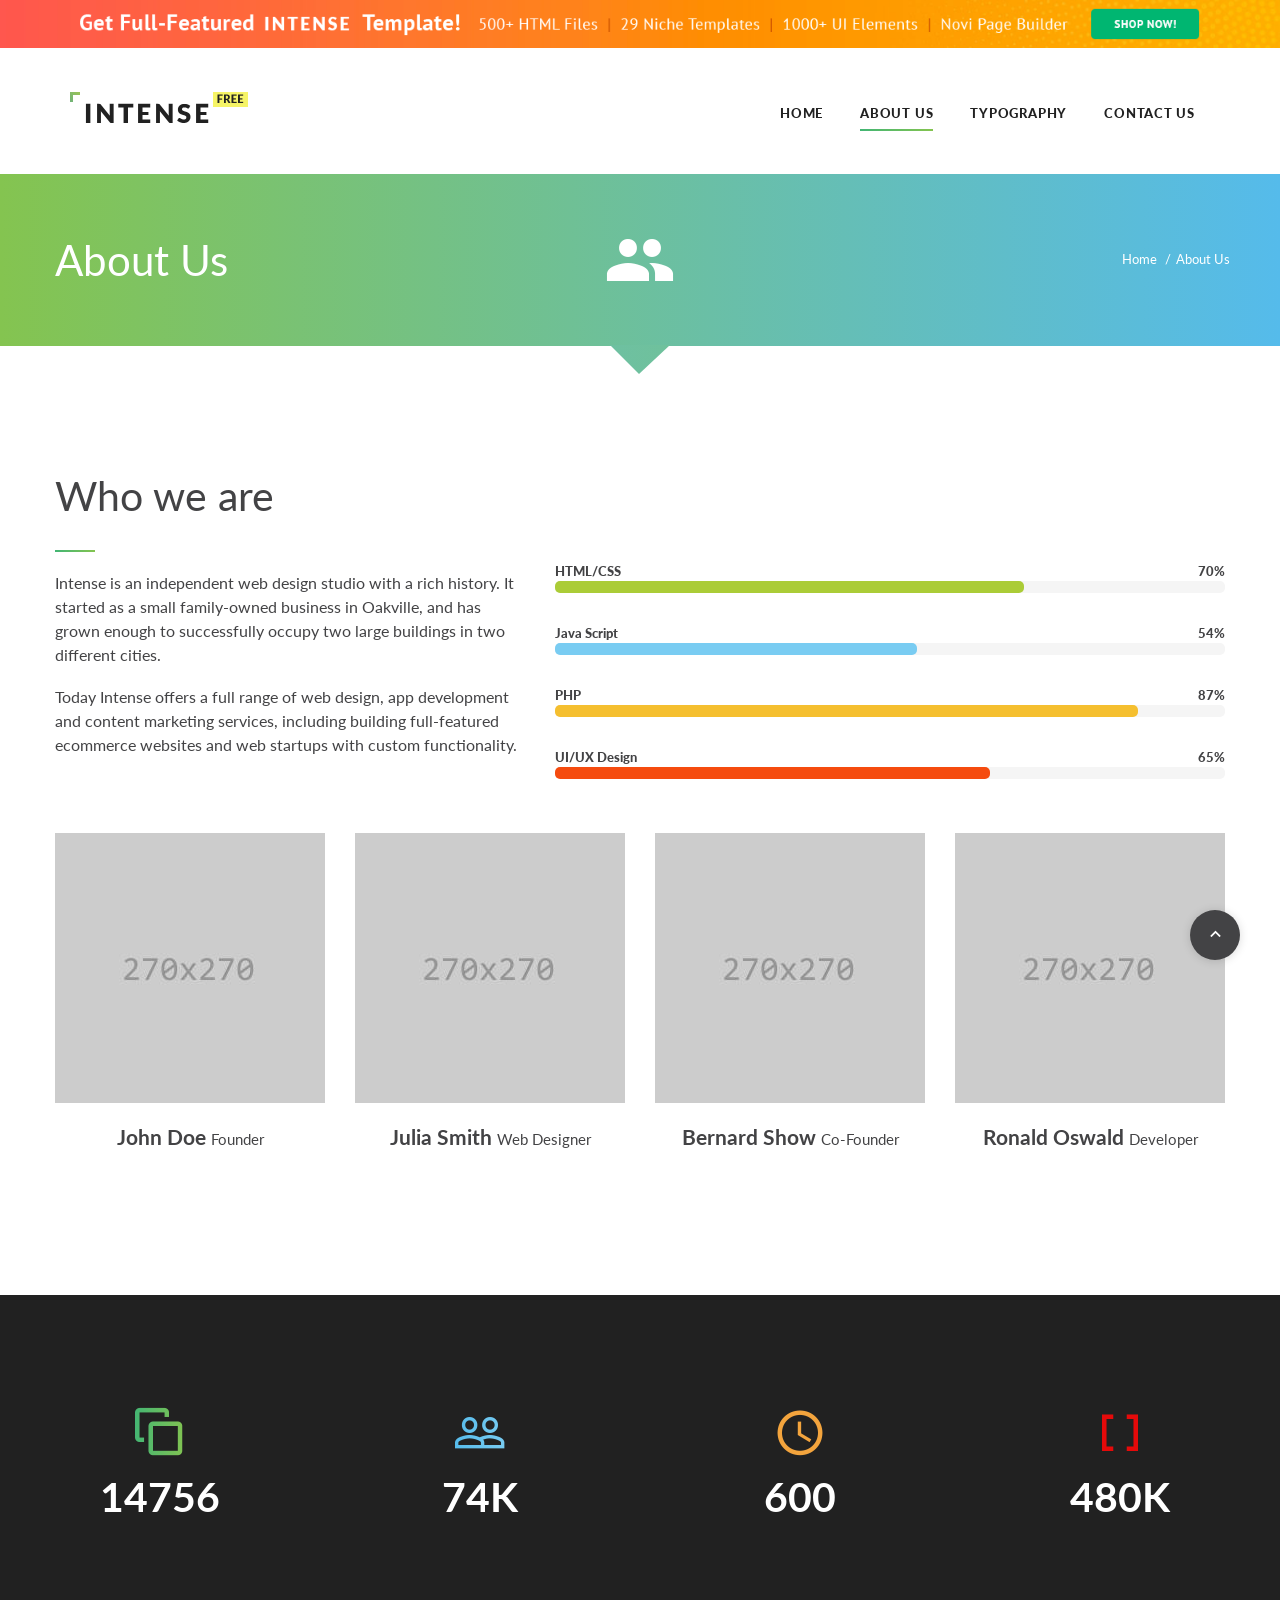
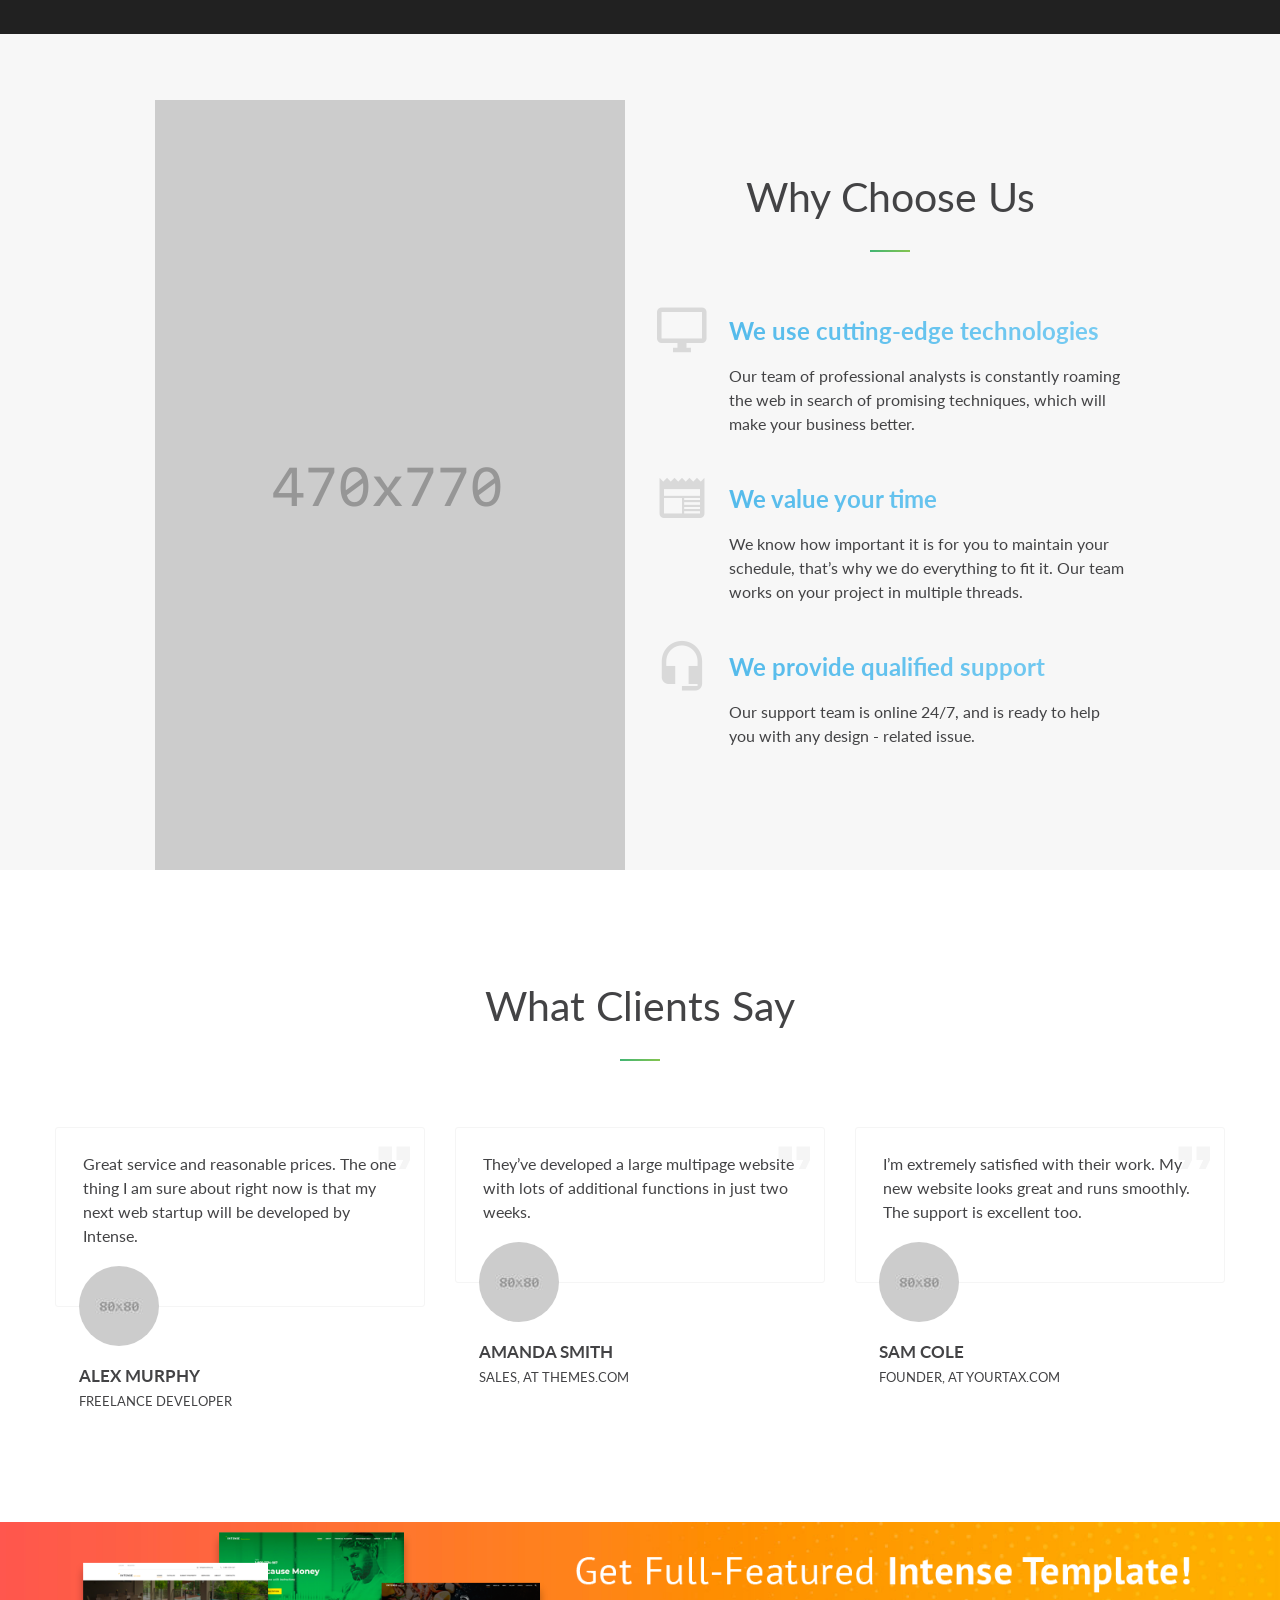
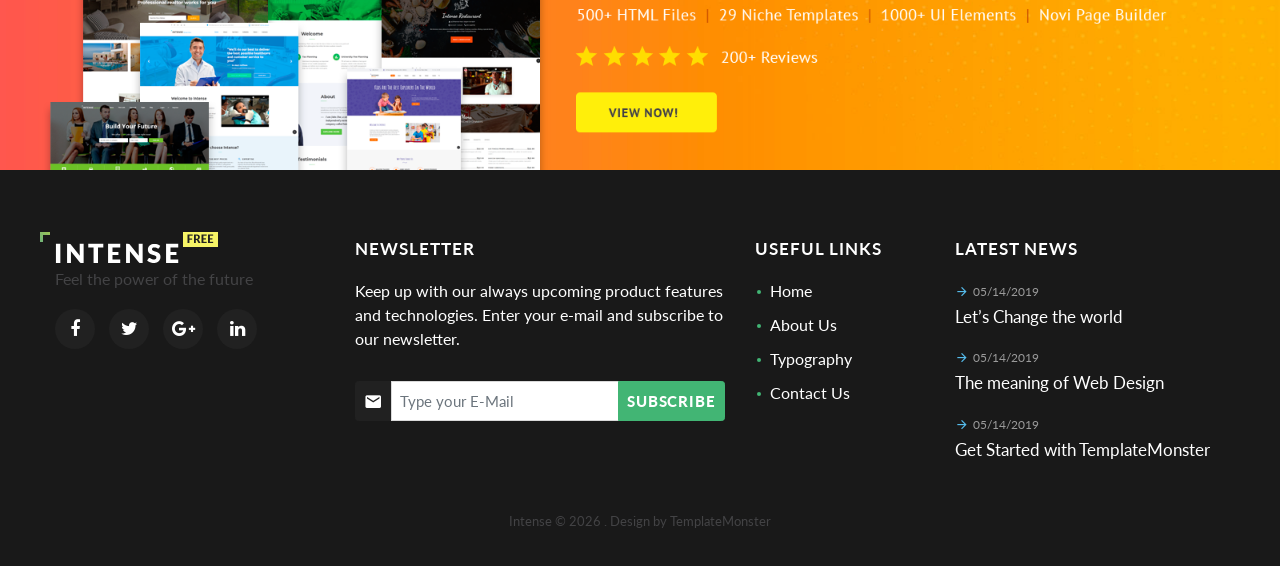
<file: about-us.html>
<!DOCTYPE html>
<html class="wide wow-animation scrollTo" lang="en">
  <head>
    <title>About Us</title>
    <meta charset="utf-8">
    <meta name="format-detection" content="telephone=no">
    <meta name="viewport" content="width=device-width, height=device-height, initial-scale=1.0, maximum-scale=1.0, user-scalable=0">
    <meta http-equiv="X-UA-Compatible" content="IE=Edge">
    <meta name="keywords" content="intense web design multipurpose template html">
    <meta name="date" content="Dec 26">
    <link rel="icon" href="images/favicon.ico" type="image/x-icon">
    <link rel="stylesheet" href="css/style.css">
    <link rel="stylesheet" type="text/css" href="//fonts.googleapis.com/css?family=Montserrat:400,700%7CLato:300,300italic,400,700,900%7CPT+Sans:400,700%7CYesteryear">
    <style>
      .ie-panel{display: none;background: #212121;padding: 10px 0;box-shadow: 3px 3px 5px 0 rgba(0,0,0,.3);clear: both;text-align:center;position: relative;z-index: 1;} html.ie-10 .ie-panel, html.lt-ie-10 .ie-panel {display: block;}
      body{display: none;}
      
    </style>
  </head>
  <body>
    <div class="page-loader page-loader-variant-1">
      <div><img class='img-fluid' style='margin-top: -20px;margin-left: -18px;' width='330' height='67' src='images/intense/logo-big.png' alt=''/>
        <div class="offset-top-41 text-center">
          <div class="spinner"></div>
        </div>
      </div>
    </div>
    <div class="ie-panel"><a href="http://windows.microsoft.com/en-US/internet-explorer/"><img src="images/ie8-panel/warning_bar_0000_us.jpg" height="42" width="820" alt="You are using an outdated browser. For a faster, safer browsing experience, upgrade for free today."></a></div>
    <div class="page text-center"><a class="section section-banner d-none d-xl-block" href="https://www.templatemonster.com/intense-multipurpose-html-template.html" style="background-image: url(images/banner/banner-bg-04-1920x60.jpg); background-image: -webkit-image-set( url(images/banner/banner-bg-04-1920x60.jpg) 1x, url(images/banner/banner-bg-04-3840x120.jpg) 2x )"><img src="images/banner/banner-fg-04-1600x60.png" srcset="images/banner/banner-fg-04-1600x60.png 1x, images/banner/banner-fg-04-3200x120.png 2x" alt="" width="1600" height="310"></a>
      <header class="page-head">
        <!--RD Navbar-->
        <div class="rd-navbar-wrap">
          <nav class="rd-navbar rd-navbar-default rd-navbar-light" data-md-layout="rd-navbar-fixed" data-md-device-layout="rd-navbar-fixed" data-lg-layout="rd-navbar-static" data-lg-device-layout="rd-navbar-static" data-lg-auto-height="true" data-lg-stick-up="true">
            <div class="rd-navbar-inner">
              <!--RD Navbar Panel-->
              <div class="rd-navbar-panel">
                <!--RD Navbar Toggle-->
                <button class="rd-navbar-toggle" data-rd-navbar-toggle=".rd-navbar, .rd-navbar-nav-wrap"><span></span></button>
                <!--Navbar Brand-->
                <div class="rd-navbar-brand"><a href="index.html"><img style='margin-top: -5px;margin-left: -15px;' width='178' height='31' src='images/intense/logo-dark.png' alt=''/></a></div>
              </div>
              <div class="rd-navbar-menu-wrap">
                <div class="rd-navbar-nav-wrap">
                  <div class="rd-navbar-mobile-scroll">
                    <!--Navbar Brand Mobile-->
                    <div class="rd-navbar-mobile-brand"><a href="index.html"><img style='margin-top: -5px;margin-left: -15px;' width='178' height='31' src='images/intense/logo-dark.png' alt=''/></a></div>
                    <!--RD Navbar Nav-->
                    <ul class="rd-navbar-nav">
                      <li><a href="index.html"><span>Home</span></a></li>
                      <li class="active"><a href="about-us.html"><span>About Us</span></a></li>
                      <li><a href="typography.html"><span>Typography</span></a></li>
                      <li><a href="contact-us.html"><span>Contact Us</span></a></li>
                    </ul>
                  </div>
                </div>
              </div>
            </div>
          </nav>
        </div>
      </header>
      <!-- Classic Breadcrumbs-->
      <section class="section novi-background breadcrumb-classic">
        <div class="container section-34 section-sm-50">
          <div class="row align-items-xl-center">
            <div class="col-xl-5 d-none d-xl-block text-xl-left">
              <h2><span class="big">About Us</span></h2>
            </div>
            <div class="col-xl-2 d-none d-md-block"><span class="icon icon-white icon-lg mdi mdi-account-multiple"></span></div>
            <div class="offset-top-0 offset-md-top-10 col-xl-5 offset-xl-top-0 small text-xl-right">
              <ul class="list-inline list-inline-dashed p">
                <li class="list-inline-item"><a href="index.html">Home</a></li>
                <li class="list-inline-item">About Us
                </li>
              </ul>
            </div>
          </div>
        </div>
        <svg class="svg-triangle-bottom" xmlns="http://www.w3.org/2000/svg" version="1.1">
          <defs>
            <lineargradient id="grad1" x1="0%" y1="0%" x2="100%" y2="0%">
              <stop offset="0%" style="stop-color:rgb(110,192,161);stop-opacity:1"></stop>
              <stop offset="100%" style="stop-color:rgb(111,193,156);stop-opacity:1"></stop>
            </lineargradient>
          </defs>
          <polyline points="0,0 60,0 29,29" fill="url(#grad1)"></polyline>
        </svg>
      </section>
      <!-- Who we are?-->
      <section class="section novi-background section-98 section-sm-124">
        <div class="container">
          <div class="row">
            <div class="col-xl-5 text-xl-left">
              <h1>Who we are</h1>
              <hr class="divider bg-mantis hr-xl-left-0">
            </div>
          </div>
          <div class="row justify-content-sm-center align-items-md-center offset-top-10 grid-group-md text-lg-left">
            <div class="col-md-10 col-xl-5">
              <p>Intense is an independent web design studio with a rich history. It started as a small family-owned business in Oakville, and has grown enough to successfully occupy two large buildings in two different cities.</p>
              <p>Today Intense offers a full range of web design, app development and content marketing services, including building full-featured ecommerce websites and web startups with custom functionality.</p>
            </div>
            <div class="col-md-10 col-xl-7">
                    <!-- Linear progress bar-->
                    <div class="progress-linear" data-to="70">
                      <div class="progress-header clearfix"><span class="small text-ubold pull-left">HTML/CSS</span><span class="small text-ubold pull-right progress-value">70</span></div>
                      <div class="progress-bar-linear-wrap">
                        <div class="progress-bar-linear bg-success"></div>
                      </div>
                    </div>
              <div class="offset-top-50">
                      <!-- Linear progress bar-->
                      <div class="progress-linear" data-to="54">
                        <div class="progress-header clearfix"><span class="small text-ubold pull-left">Java Script</span><span class="small text-ubold pull-right progress-value">54</span></div>
                        <div class="progress-bar-linear-wrap">
                          <div class="progress-bar-linear bg-info"></div>
                        </div>
                      </div>
              </div>
              <div class="offset-top-50">
                      <!-- Linear progress bar-->
                      <div class="progress-linear" data-to="87">
                        <div class="progress-header clearfix"><span class="small text-ubold pull-left">PHP</span><span class="small text-ubold pull-right progress-value">87</span></div>
                        <div class="progress-bar-linear-wrap">
                          <div class="progress-bar-linear bg-warning"></div>
                        </div>
                      </div>
              </div>
              <div class="offset-top-50">
                      <!-- Linear progress bar-->
                      <div class="progress-linear" data-to="65">
                        <div class="progress-header clearfix"><span class="small text-ubold pull-left">UI/UX Design</span><span class="small text-ubold pull-right progress-value">65</span></div>
                        <div class="progress-bar-linear-wrap">
                          <div class="progress-bar-linear bg-danger"></div>
                        </div>
                      </div>
              </div>
            </div>
          </div>
          <div class="row justify-content-sm-center offset-top-66">
            <div class="col-md-10 col-xl-12">
              <div class="row">
                <div class="col-md-6 col-xl-3">
                        <!-- Box Member-->
                        <div class="box-member"><img class="img-fluid" src="images/users/user-john-doe-270x270.jpg" alt="">
                          <h5 class="font-weight-bold offset-top-20"><a>John Doe</a> <small class="#">Founder</small>
                          </h5>
                          <div class="box-member-wrap">
                            <div class="box-member-caption">
                              <div class="box-member-caption-inner">
                                      <ul class="list-inline list-inline-xs">
                                        <li class="list-inline-item"><a class="icon novi-icon fa fa-facebook icon-xs icon-circle icon-darker-filled" href="#"></a></li>
                                        <li class="list-inline-item"><a class="icon novi-icon fa fa-twitter icon-xs icon-circle icon-darker-filled" href="#"></a></li>
                                        <li class="list-inline-item"><a class="icon novi-icon fa fa-google-plus icon-xs icon-circle icon-darker-filled" href="#"></a></li>
                                      </ul>
                              </div>
                            </div>
                          </div>
                        </div>
                </div>
                <div class="col-md-6 col-xl-3 offset-top-66 offset-md-top-0 offset-xl-top-0">
                        <!-- Box Member-->
                        <div class="box-member"><img class="img-fluid" src="images/users/user-july-mao-270x270.jpg" alt="">
                          <h5 class="font-weight-bold offset-top-20"><a>Julia Smith</a> <small class="#">Web Designer</small>
                          </h5>
                          <div class="box-member-wrap">
                            <div class="box-member-caption">
                              <div class="box-member-caption-inner">
                                      <ul class="list-inline list-inline-xs">
                                        <li class="list-inline-item"><a class="icon novi-icon fa fa-facebook icon-xs icon-circle icon-darker-filled" href="#"></a></li>
                                        <li class="list-inline-item"><a class="icon novi-icon fa fa-twitter icon-xs icon-circle icon-darker-filled" href="#"></a></li>
                                        <li class="list-inline-item"><a class="icon novi-icon fa fa-google-plus icon-xs icon-circle icon-darker-filled" href="#"></a></li>
                                      </ul>
                              </div>
                            </div>
                          </div>
                        </div>
                </div>
                <div class="col-md-6 col-xl-3 offset-top-66 offset-md-top-30 offset-xl-top-0">
                        <!-- Box Member-->
                        <div class="box-member"><img class="img-fluid" src="images/users/user-bernard-show-270x270.jpg" alt="">
                          <h5 class="font-weight-bold offset-top-20"><a>Bernard Show</a> <small class="#">Co-Founder</small>
                          </h5>
                          <div class="box-member-wrap">
                            <div class="box-member-caption">
                              <div class="box-member-caption-inner">
                                      <ul class="list-inline list-inline-xs">
                                        <li class="list-inline-item"><a class="icon novi-icon fa fa-facebook icon-xs icon-circle icon-darker-filled" href="#"></a></li>
                                        <li class="list-inline-item"><a class="icon novi-icon fa fa-twitter icon-xs icon-circle icon-darker-filled" href="#"></a></li>
                                        <li class="list-inline-item"><a class="icon novi-icon fa fa-google-plus icon-xs icon-circle icon-darker-filled" href="#"></a></li>
                                      </ul>
                              </div>
                            </div>
                          </div>
                        </div>
                </div>
                <div class="col-md-6 col-xl-3 offset-top-66 offset-md-top-30 offset-xl-top-0">
                        <!-- Box Member-->
                        <div class="box-member"><img class="img-fluid" src="images/users/user-ronald-oswald-270x270.jpg" alt="">
                          <h5 class="font-weight-bold offset-top-20"><a>Ronald Oswald</a> <small class="#">Developer</small>
                          </h5>
                          <div class="box-member-wrap">
                            <div class="box-member-caption">
                              <div class="box-member-caption-inner">
                                      <ul class="list-inline list-inline-xs">
                                        <li class="list-inline-item"><a class="icon novi-icon fa fa-facebook icon-xs icon-circle icon-darker-filled" href="#"></a></li>
                                        <li class="list-inline-item"><a class="icon novi-icon fa fa-twitter icon-xs icon-circle icon-darker-filled" href="#"></a></li>
                                        <li class="list-inline-item"><a class="icon novi-icon fa fa-google-plus icon-xs icon-circle icon-darker-filled" href="#"></a></li>
                                      </ul>
                              </div>
                            </div>
                          </div>
                        </div>
                </div>
              </div>
            </div>
          </div>
        </div>
      </section>
      <!-- Who we are?-->
      <section class="section novi-background section-98 section-sm-110 bg-gray-darkest context-dark">
        <div class="container-fluid">
          <div class="row justify-content-md-center">
            <div class="col-md-8 col-lg-12">
              <div class="row">
                <div class="col-lg-3 col-md-6">
                        <!-- Counter type 2-->
                        <div class="counter-type-2"><span class="icon novi-icon mdi mdi-vector-arrange-below text-mantis"></span>
                          <div class="offset-top-10"><span class="h1 font-weight-bold counter" data-speed="3000" data-from="0" data-to="58249"></span>
                          </div>
                          <div class="offset-xxl-top-10">
                            <div></div>
                          </div>
                        </div>
                </div>
                <div class="col-lg-3 col-md-6 offset-top-66 offset-md-top-0">
                        <!-- Counter type 2-->
                        <div class="counter-type-2"><span class="icon novi-icon mdi mdi-account-multiple-outline text-malibu"></span>
                          <div class="offset-top-10"><span class="h1 font-weight-bold counter" data-speed="2500" data-from="0" data-to="246"></span><span class="h1 font-weight-bold">K</span>
                          </div>
                          <div class="offset-xxl-top-10">
                            <div></div>
                          </div>
                        </div>
                </div>
                <div class="col-lg-3 col-md-6 offset-top-66 offset-lg-top-0">
                        <!-- Counter type 2-->
                        <div class="counter-type-2"><span class="icon novi-icon mdi mdi-clock text-neon-carrot"></span>
                          <div class="offset-top-10"><span class="h1 font-weight-bold counter" data-speed="1500" data-from="0" data-to="1200"></span>
                          </div>
                          <div class="offset-xxl-top-10">
                            <div></div>
                          </div>
                        </div>
                </div>
                <div class="col-lg-3 col-md-6 offset-top-66 offset-lg-top-0">
                        <!-- Counter type 2-->
                        <div class="counter-type-2"><span class="icon novi-icon mdi mdi-code-brackets text-ku-crimson"></span>
                          <div class="offset-top-10"><span class="h1 font-weight-bold counter" data-speed="1300" data-from="0" data-to="834"></span><span class="h1 font-weight-bold">K</span>
                          </div>
                          <div class="offset-xxl-top-10">
                            <div></div>
                          </div>
                        </div>
                </div>
              </div>
            </div>
          </div>
        </div>
      </section>
      <!-- Why Choose Us-->
      <section class="section novi-background section-top-98 section-sm-top-110 section-sm-bottom-110 section-lg-top-66 section-bottom-98 section-xl-bottom-0 bg-lightest">
        <div class="container">
          <div class="row justify-content-md-center align-items-lg-center">
            <div class="col-xl-5 d-none d-xl-inline-block"><img class="img-fluid" width="470" height="770" src="images/pages/about-us-01-470x770.png" alt=""></div>
            <div class="col-md-10 col-xl-5 section-lg-bottom-50">
              <h1 class="offset-none">Why Choose Us</h1>
              <hr class="divider bg-mantis">
              <div class="offset-top-66 offset-xl-top-50">
                      <!-- Icon Box Type 2-->
                      <div class="unit unit-sm flex-md-row text-md-left">
                        <div class="unit-left"><span class="icon novi-icon text-gray mdi mdi-monitor"></span></div>
                        <div class="unit-body">
                          <h4 class="font-weight-bold text-malibu offset-md-top-14">We use cutting-edge technologies</h4>
                          <p>Our team of professional analysts is constantly roaming the web in search of promising techniques, which will make your business better.</p>
                        </div>
                      </div>
                <div class="offset-top-66 offset-xl-top-34">
                        <!-- Icon Box Type 2-->
                        <div class="unit unit-sm flex-md-row text-md-left">
                          <div class="unit-left"><span class="icon novi-icon text-gray mdi mdi-newspaper"></span></div>
                          <div class="unit-body">
                            <h4 class="font-weight-bold text-malibu offset-md-top-14">We value your time</h4>
                            <p>We know how important it is for you to maintain your schedule, that’s why we do everything to fit it. Our team works on your project in multiple threads.</p>
                          </div>
                        </div>
                </div>
                <div class="offset-top-66 offset-xl-top-34">
                        <!-- Icon Box Type 2-->
                        <div class="unit unit-sm flex-md-row text-md-left">
                          <div class="unit-left"><span class="icon novi-icon text-gray mdi mdi-headset"></span></div>
                          <div class="unit-body">
                            <h4 class="font-weight-bold text-malibu offset-md-top-14">We provide qualified support</h4>
                            <p>Our support team is online 24/7, and is ready to help you with any design - related issue.</p>
                          </div>
                        </div>
                </div>
              </div>
            </div>
          </div>
        </div>
      </section>
      <!-- What clients Say?-->
      <section class="section novi-background section-98 section-sm-110">
        <div class="container">
          <h1>What Clients Say</h1>
          <hr class="divider divider-md bg-mantis">
          <div class="row justify-content-sm-center offset-top-66">
            <div class="col-md-8 col-xl-4">
                    <!-- Boxed Testimonials-->
                    <blockquote class="quote quote-classic quote-classic-boxed">
                      <div class="quote-body">
                        <p>
                          <q>Great service and reasonable prices. The one thing I am sure about right now is that my next web startup will be developed by Intense.</q>
                        </p>
                        <div class="quote-meta"><img class="rounded-circle quote-img" width="80" height="80" src="images/users/user-alex-merphy-80x80.jpg" alt=""></div>
                      </div>
                      <h6 class="quote-author text-uppercase">
                        <cite class="text-normal">Alex Murphy</cite>
                      </h6>
                      <p class="quote-desc">FREELANCE DEVELOPER</p>
                    </blockquote>
            </div>
            <div class="offset-top-41 col-md-8 col-xl-4 offset-xl-top-0">
                    <!-- Boxed Testimonials-->
                    <blockquote class="quote quote-classic quote-classic-boxed">
                      <div class="quote-body">
                        <p>
                          <q>They’ve developed a large multipage website with lots of additional functions in just two weeks.</q>
                        </p>
                        <div class="quote-meta"><img class="rounded-circle quote-img" width="80" height="80" src="images/users/user-amanda-smith-80x80.jpg" alt=""></div>
                      </div>
                      <h6 class="quote-author text-uppercase">
                        <cite class="text-normal">Amanda Smith</cite>
                      </h6>
                      <p class="quote-desc">SALES, AT THEMES.COM</p>
                    </blockquote>
            </div>
            <div class="offset-top-41 col-md-8 col-xl-4 offset-xl-top-0">
                    <!-- Boxed Testimonials-->
                    <blockquote class="quote quote-classic quote-classic-boxed">
                      <div class="quote-body">
                        <p>
                          <q>I’m extremely satisfied with their work. My new website looks great and runs smoothly. The support is excellent too.</q>
                        </p>
                        <div class="quote-meta"><img class="rounded-circle quote-img" width="80" height="80" src="images/users/user-sam-cole-80x80.jpg" alt="alisa milano"></div>
                      </div>
                      <h6 class="quote-author text-uppercase">
                        <cite class="text-normal">Sam Cole</cite>
                      </h6>
                      <p class="quote-desc">FOUNDER, AT YOURTAX.COM</p>
                    </blockquote>
            </div>
          </div>
        </div>
      </section><a class="section section-banner" href="https://www.templatemonster.com/intense-multipurpose-html-template.html" style="background-image: url(images/banner/banner-bg-03-1920x310.jpg); background-image: -webkit-image-set( url(images/banner/banner-bg-03-1920x310.jpg) 1x, url(images/banner/banner-bg-03-3840x620.jpg) 2x )"><img src="images/banner/banner-fg-03-1600x310.png" srcset="images/banner/banner-fg-03-1600x310.png 1x, images/banner/banner-fg-03-3200x620.png 2x" alt="" width="1600" height="310"></a>
      <!-- Default footer-->
      <footer class="section novi-background section-relative section-top-66 section-bottom-34 page-footer bg-black context-dark">
        <div class="container">
          <div class="row justify-content-sm-center text-xl-left grid-group-md">
            <div class="col-sm-12 col-xl-3">
              <!-- Footer brand-->
              <div class="footer-brand"><a href="index.html"><img style='margin-top: -5px;margin-left: -15px;' width='178' height='31' src='images/intense/logo-light.png' alt=''/></a></div>
              <p class="text-darker offset-top-4">Feel the power of the future</p>
                    <ul class="list-inline">
                      <li class="list-inline-item"><a class="icon novi-icon fa fa-facebook icon-xxs icon-circle icon-darkest-filled" href="#"></a></li>
                      <li class="list-inline-item"><a class="icon novi-icon fa fa-twitter icon-xxs icon-circle icon-darkest-filled" href="#"></a></li>
                      <li class="list-inline-item"><a class="icon novi-icon fa fa-google-plus icon-xxs icon-circle icon-darkest-filled" href="#"></a></li>
                      <li class="list-inline-item"><a class="icon novi-icon fa fa-linkedin icon-xxs icon-circle icon-darkest-filled" href="#"></a></li>
                    </ul>
            </div>
            <div class="col-sm-12 col-md-8 col-lg-5 col-xl-4 text-lg-left">
              <h6 class="text-uppercase text-spacing-60">Newsletter</h6>
              <p>Keep up with our always upcoming  product features  and technologies. Enter your e-mail and subscribe to  our newsletter.</p>
              <div class="offset-top-30">
                      <form class="rd-mailform" data-form-output="form-subscribe-footer" data-form-type="subscribe" method="post" action="bat/rd-mailform.php">
                        <div class="form-group">
                          <div class="input-group input-group-sm"><span class="input-group-prepend"><span class="input-group-text input-group-icon"><span class="novi-icon mdi mdi-email"></span></span></span>
                            <input class="form-control" placeholder="Type your E-Mail" type="email" name="email" data-constraints="@Required @Email"><span class="input-group-append">
                              <button class="btn btn-sm btn-primary" type="submit">Subscribe</button></span>
                          </div>
                        </div>
                        <div class="form-output" id="form-subscribe-footer"></div>
                      </form>
              </div>
            </div>
            <div class="col-sm-5 col-lg-3 col-xl-2 text-sm-left">
              <h6 class="text-uppercase text-spacing-60">Useful Links</h6>
              <div class="d-block">
                <div class="d-inline-block">
                  <ul class="list list-marked">
                    <li><a href="index.html">Home</a></li>
                    <li><a href="about-us.html">About Us</a></li>
                    <li><a href="typography.html">Typography</a></li>
                    <li><a href="contact-us.html">Contact Us</a></li>
                  </ul>
                </div>
              </div>
            </div>
            <div class="col-sm-7 text-sm-left col-lg-4 col-xl-3">
              <h6 class="text-uppercase text-spacing-60">Latest news</h6>
                    <!--Post Widget-->
                    <article class="post widget-post text-left text-picton-blue"><a class="d-block" href="#">
                        <div class="unit flex-row unit-spacing-xs align-items-center">
                          <div class="unit-body">
                            <div class="post-meta"><span class="novi-icon icon-xxs mdi mdi-arrow-right"></span>
                              <time class="text-dark" datetime="2019-01-01">05/14/2019</time>
                            </div>
                            <div class="post-title">
                              <h6 class="text-regular">Let’s Change the world</h6>
                            </div>
                          </div>
                        </div></a></article>
                    <!--Post Widget-->
                    <article class="post widget-post text-left text-picton-blue"><a class="d-block" href="#">
                        <div class="unit flex-row unit-spacing-xs align-items-center">
                          <div class="unit-body">
                            <div class="post-meta"><span class="novi-icon icon-xxs mdi mdi-arrow-right"></span>
                              <time class="text-dark" datetime="2019-01-01">05/14/2019</time>
                            </div>
                            <div class="post-title">
                              <h6 class="text-regular">The meaning of Web Design</h6>
                            </div>
                          </div>
                        </div></a></article>
                    <!--Post Widget-->
                    <article class="post widget-post text-left text-picton-blue"><a class="d-block" href="#">
                        <div class="unit flex-row unit-spacing-xs align-items-center">
                          <div class="unit-body">
                            <div class="post-meta"><span class="novi-icon icon-xxs mdi mdi-arrow-right"></span>
                              <time class="text-dark" datetime="2019-01-01">05/14/2019</time>
                            </div>
                            <div class="post-title">
                              <h6 class="text-regular">Get Started with TemplateMonster</h6>
                            </div>
                          </div>
                        </div></a></article>
            </div>
          </div>
        </div>
        <div class="container offset-top-50">
          <p class="small text-darker">Intense &copy; <span class="copyright-year"></span>
            . Design&nbsp;by&nbsp;<a href="https://www.templatemonster.com">TemplateMonster</a>
          </p>
        </div>
      </footer>
    </div>
    <!-- Global RD Mailform Output-->
    <div class="snackbars" id="form-output-global"></div>
    <script src="js/core.min.js"></script>
    <script src="js/script.js"></script>
  </body>
</html>
</file>
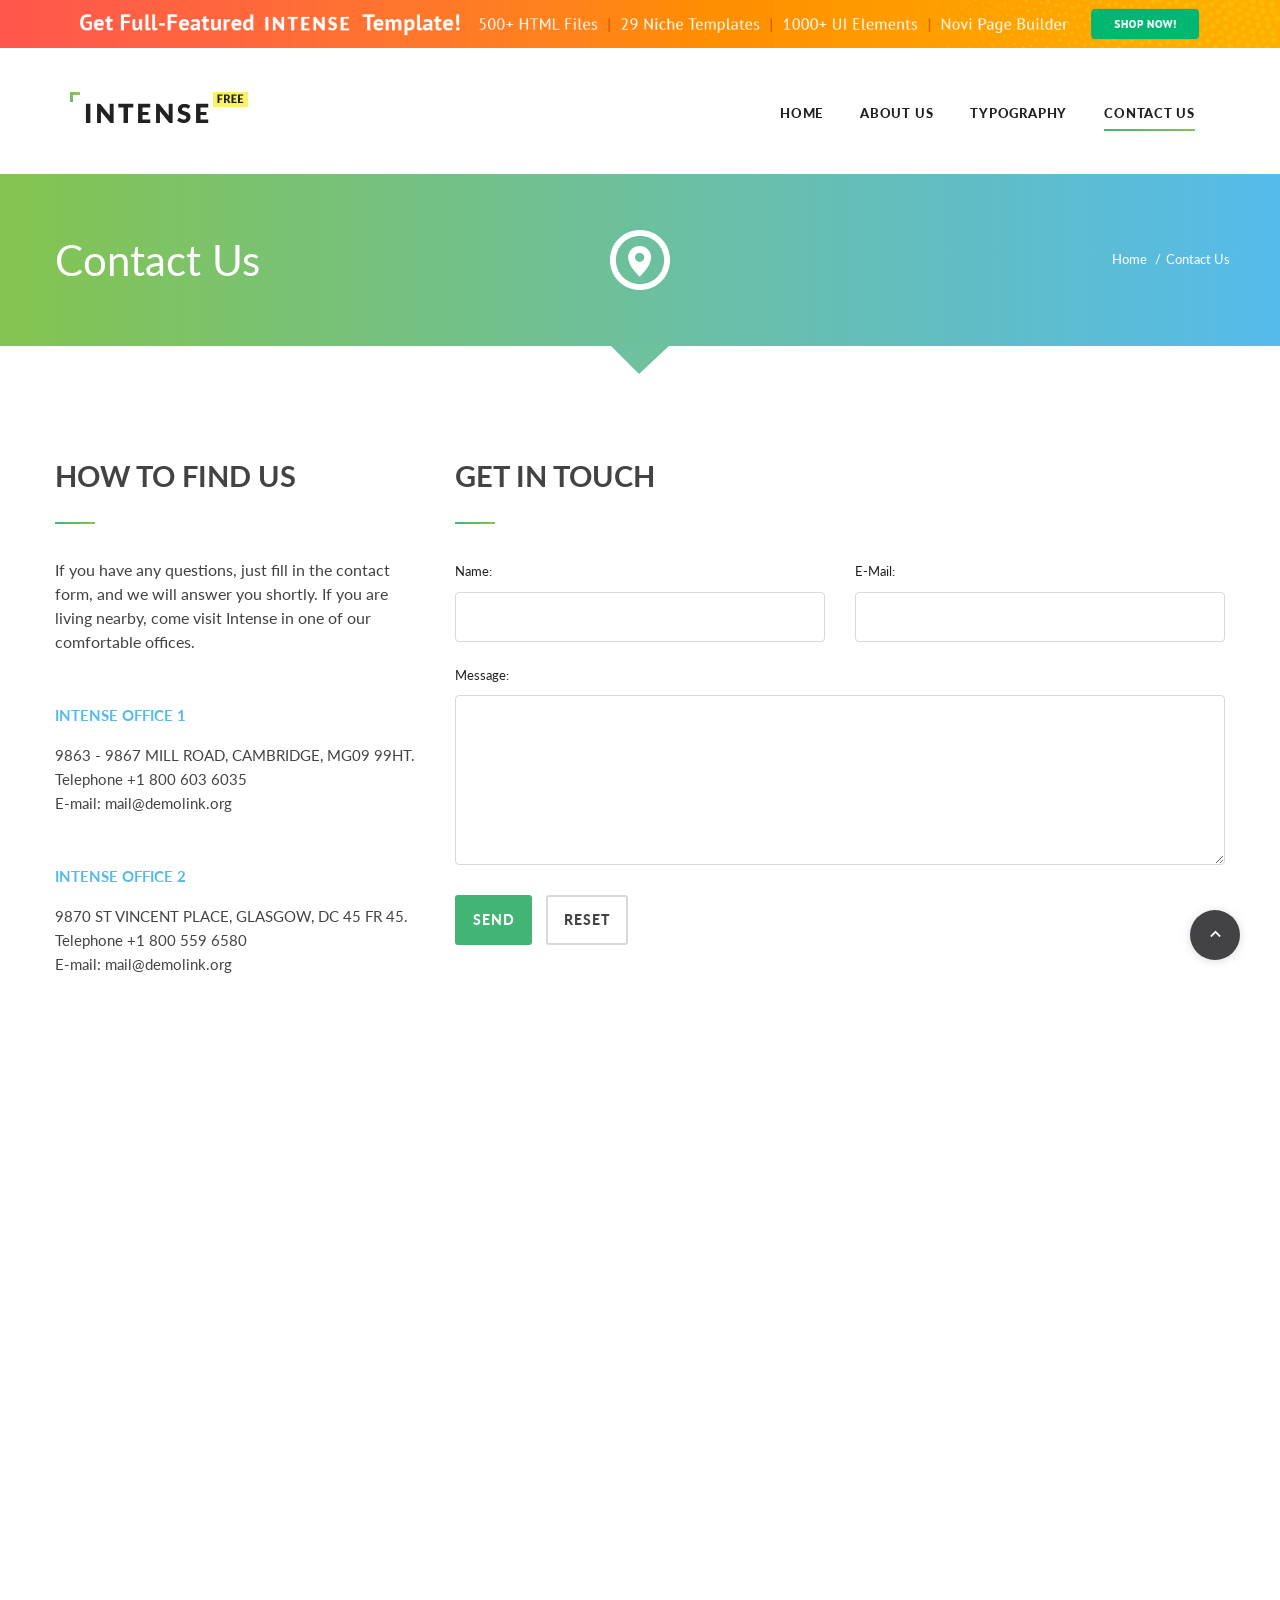
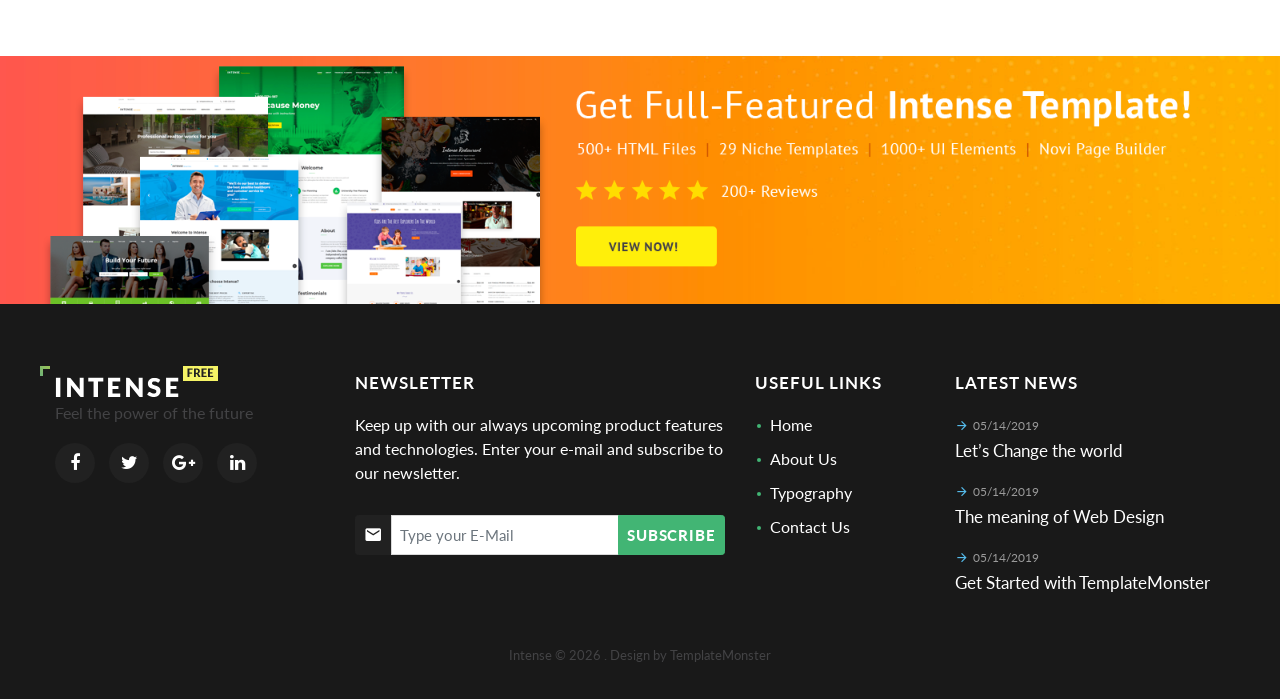
<file: contact-us.html>
<!DOCTYPE html>
<html class="wide wow-animation scrollTo" lang="en">
  <head>
    <title>Contact Us</title>
    <meta charset="utf-8">
    <meta name="format-detection" content="telephone=no">
    <meta name="viewport" content="width=device-width, height=device-height, initial-scale=1.0, maximum-scale=1.0, user-scalable=0">
    <meta http-equiv="X-UA-Compatible" content="IE=Edge">
    <meta name="keywords" content="intense web design multipurpose template html">
    <meta name="date" content="Dec 26">
    <link rel="icon" href="images/favicon.ico" type="image/x-icon">
    <link rel="stylesheet" href="css/style.css">
    <link rel="stylesheet" type="text/css" href="//fonts.googleapis.com/css?family=Montserrat:400,700%7CLato:300,300italic,400,700,900%7CPT+Sans:400,700%7CYesteryear">
    <style>
      .ie-panel{display: none;background: #212121;padding: 10px 0;box-shadow: 3px 3px 5px 0 rgba(0,0,0,.3);clear: both;text-align:center;position: relative;z-index: 1;} html.ie-10 .ie-panel, html.lt-ie-10 .ie-panel {display: block;}
      body{display: none;}
      
    </style>
  </head>
  <body>
    <div class="page-loader page-loader-variant-1">
      <div><img class='img-fluid' style='margin-top: -20px;margin-left: -18px;' width='330' height='67' src='images/intense/logo-big.png' alt=''/>
        <div class="offset-top-41 text-center">
          <div class="spinner"></div>
        </div>
      </div>
    </div>
    <div class="ie-panel"><a href="http://windows.microsoft.com/en-US/internet-explorer/"><img src="images/ie8-panel/warning_bar_0000_us.jpg" height="42" width="820" alt="You are using an outdated browser. For a faster, safer browsing experience, upgrade for free today."></a></div>
    <div class="page text-center"><a class="section section-banner d-none d-xl-block" href="https://www.templatemonster.com/intense-multipurpose-html-template.html" style="background-image: url(images/banner/banner-bg-04-1920x60.jpg); background-image: -webkit-image-set( url(images/banner/banner-bg-04-1920x60.jpg) 1x, url(images/banner/banner-bg-04-3840x120.jpg) 2x )"><img src="images/banner/banner-fg-04-1600x60.png" srcset="images/banner/banner-fg-04-1600x60.png 1x, images/banner/banner-fg-04-3200x120.png 2x" alt="" width="1600" height="310"></a>
      <header class="page-head">
        <!--RD Navbar-->
        <div class="rd-navbar-wrap">
          <nav class="rd-navbar rd-navbar-default rd-navbar-light" data-md-layout="rd-navbar-fixed" data-md-device-layout="rd-navbar-fixed" data-lg-layout="rd-navbar-static" data-lg-device-layout="rd-navbar-static" data-lg-auto-height="true" data-lg-stick-up="true">
            <div class="rd-navbar-inner">
              <!--RD Navbar Panel-->
              <div class="rd-navbar-panel">
                <!--RD Navbar Toggle-->
                <button class="rd-navbar-toggle" data-rd-navbar-toggle=".rd-navbar, .rd-navbar-nav-wrap"><span></span></button>
                <!--Navbar Brand-->
                <div class="rd-navbar-brand"><a href="index.html"><img style='margin-top: -5px;margin-left: -15px;' width='178' height='31' src='images/intense/logo-dark.png' alt=''/></a></div>
              </div>
              <div class="rd-navbar-menu-wrap">
                <div class="rd-navbar-nav-wrap">
                  <div class="rd-navbar-mobile-scroll">
                    <!--Navbar Brand Mobile-->
                    <div class="rd-navbar-mobile-brand"><a href="index.html"><img style='margin-top: -5px;margin-left: -15px;' width='178' height='31' src='images/intense/logo-dark.png' alt=''/></a></div>
                    <!--RD Navbar Nav-->
                    <ul class="rd-navbar-nav">
                      <li><a href="index.html"><span>Home</span></a></li>
                      <li><a href="about-us.html"><span>About Us</span></a></li>
                      <li><a href="typography.html"><span>Typography</span></a></li>
                      <li class="active"><a href="contact-us.html"><span>Contact Us</span></a></li>
                    </ul>
                  </div>
                </div>
              </div>
            </div>
          </nav>
        </div>
      </header>
      <!-- Classic Breadcrumbs-->
      <section class="section novi-background breadcrumb-classic">
        <div class="container section-34 section-sm-50">
          <div class="row align-items-xl-center">
            <div class="col-xl-5 d-none d-xl-block text-xl-left">
              <h2><span class="big">Contact Us</span></h2>
            </div>
            <div class="col-xl-2 d-none d-md-block"><span class="icon icon-white icon-lg mdi mdi-map-marker-circle"></span></div>
            <div class="offset-top-0 offset-md-top-10 col-xl-5 offset-xl-top-0 small text-xl-right">
              <ul class="list-inline list-inline-dashed p">
                <li class="list-inline-item"><a href="index.html">Home</a></li>
                <li class="list-inline-item">Contact Us
                </li>
              </ul>
            </div>
          </div>
        </div>
        <svg class="svg-triangle-bottom" xmlns="http://www.w3.org/2000/svg" version="1.1">
          <defs>
            <lineargradient id="grad1" x1="0%" y1="0%" x2="100%" y2="0%">
              <stop offset="0%" style="stop-color:rgb(110,192,161);stop-opacity:1"></stop>
              <stop offset="100%" style="stop-color:rgb(111,193,156);stop-opacity:1"></stop>
            </lineargradient>
          </defs>
          <polyline points="0,0 60,0 29,29" fill="url(#grad1)"></polyline>
        </svg>
      </section>
      <!-- Contact Us-->
      <section class="section section-98 section-md-110 text-xl-left">
        <div class="container">
          <div class="row justify-content-sm-center justify-content-sm-center">
            <div class="col-xl-4">
              <h3 class="text-uppercase font-weight-bold">How to Find us</h3>
              <hr class="divider hr-xl-left-0 bg-mantis">
              <p>If you have any questions, just fill in the contact form, and we will answer you shortly. If you are living nearby, come visit Intense in one of our comfortable offices.</p>
              <address class="contact-info offset-top-50">
                <p class="h6 text-uppercase font-weight-bold text-picton-blue letter-space-none offset-top-none">Intense Office 1</p>
                <p>9863 - 9867 MILL ROAD, CAMBRIDGE, MG09 99HT.</p>
                <dl class="offset-top-0">
                  <dt>Telephone</dt>
                  <dd><a href="tel:#">+1 800 603 6035</a></dd>
                </dl>
                <dl>
                  <dt>E-mail:</dt>
                  <dd><a href="mailto:#">mail@demolink.org</a></dd>
                </dl>
              </address>
              <address class="contact-info offset-top-50">
                <p class="h6 text-uppercase font-weight-bold text-picton-blue letter-space-none">Intense Office 2</p>
                <p>9870 ST VINCENT PLACE, GLASGOW, DC 45 FR 45.</p>
                <dl class="offset-top-0">
                  <dt>Telephone</dt>
                  <dd><a href="tel:#">+1 800 559 6580</a></dd>
                </dl>
                <dl>
                  <dt>E-mail:</dt>
                  <dd><a href="mailto:#">mail@demolink.org</a></dd>
                </dl>
              </address>
            </div>
            <div class="col-md-8 offset-top-66 offset-xl-top-0">
              <h3 class="text-uppercase font-weight-bold">Get in touch</h3>
              <hr class="divider hr-xl-left-0 bg-mantis">
              <!-- RD Mailform-->
              <form class="rd-mailform text-left" data-form-output="form-output-global" data-form-type="contact" method="post" action="bat/rd-mailform.php">
                <div class="row">
                  <div class="col-xl-6">
                    <div class="form-group">
                      <label class="form-label form-label-outside" for="contact-us-name">Name:</label>
                      <input class="form-control" id="contact-us-name" type="text" name="name" data-constraints="@Required">
                    </div>
                  </div>
                  <div class="col-xl-6 offset-top-20 offset-xl-top-0">
                    <div class="form-group">
                      <label class="form-label form-label-outside" for="contact-us-email">E-Mail:</label>
                      <input class="form-control" id="contact-us-email" type="email" name="email" data-constraints="@Required @Email">
                    </div>
                  </div>
                  <div class="col-xl-12 offset-top-20">
                    <div class="form-group">
                      <label class="form-label form-label-outside" for="contact-us-message">Message:</label>
                      <textarea class="form-control" id="contact-us-message" name="message" data-constraints="@Required"></textarea>
                    </div>
                  </div>
                </div>
                <div class="group-sm text-center text-xl-left offset-top-30">
                  <button class="btn btn-primary" type="submit">Send</button>
                  <button class="btn btn-default" type="reset">Reset</button>
                </div>
              </form>
            </div>
          </div>
        </div>
      </section>
      <section class="section">
              <div class="google-map-container" data-center="9870 St Vincent Place, Glasgow, DC 45 Fr 45." data-zoom="5" data-styles="[{&quot;featureType&quot;:&quot;landscape&quot;,&quot;stylers&quot;:[{&quot;saturation&quot;:-100},{&quot;lightness&quot;:60}]},{&quot;featureType&quot;:&quot;road.local&quot;,&quot;stylers&quot;:[{&quot;saturation&quot;:-100},{&quot;lightness&quot;:40},{&quot;visibility&quot;:&quot;on&quot;}]},{&quot;featureType&quot;:&quot;transit&quot;,&quot;stylers&quot;:[{&quot;saturation&quot;:-100},{&quot;visibility&quot;:&quot;simplified&quot;}]},{&quot;featureType&quot;:&quot;administrative.province&quot;,&quot;stylers&quot;:[{&quot;visibility&quot;:&quot;off&quot;}]},{&quot;featureType&quot;:&quot;water&quot;,&quot;stylers&quot;:[{&quot;visibility&quot;:&quot;on&quot;},{&quot;lightness&quot;:30}]},{&quot;featureType&quot;:&quot;road.highway&quot;,&quot;elementType&quot;:&quot;geometry.fill&quot;,&quot;stylers&quot;:[{&quot;color&quot;:&quot;#ef8c25&quot;},{&quot;lightness&quot;:40}]},{&quot;featureType&quot;:&quot;road.highway&quot;,&quot;elementType&quot;:&quot;geometry.stroke&quot;,&quot;stylers&quot;:[{&quot;visibility&quot;:&quot;off&quot;}]},{&quot;featureType&quot;:&quot;poi.park&quot;,&quot;elementType&quot;:&quot;geometry.fill&quot;,&quot;stylers&quot;:[{&quot;color&quot;:&quot;#b6c54c&quot;},{&quot;lightness&quot;:40},{&quot;saturation&quot;:-40}]},{}]">
                <div class="google-map"></div>
                <ul class="google-map-markers">
                  <li data-location="9870 St Vincent Place, Glasgow, DC 45 Fr 45." data-description="9870 St Vincent Place, Glasgow" data-icon="images/gmap_marker.png" data-icon-active="images/gmap_marker_active.png"></li>
                </ul>
              </div>
      </section><a class="section section-banner" href="https://www.templatemonster.com/intense-multipurpose-html-template.html" style="background-image: url(images/banner/banner-bg-03-1920x310.jpg); background-image: -webkit-image-set( url(images/banner/banner-bg-03-1920x310.jpg) 1x, url(images/banner/banner-bg-03-3840x620.jpg) 2x )"><img src="images/banner/banner-fg-03-1600x310.png" srcset="images/banner/banner-fg-03-1600x310.png 1x, images/banner/banner-fg-03-3200x620.png 2x" alt="" width="1600" height="310"></a>
      <!-- Default footer-->
      <footer class="section novi-background section-relative section-top-66 section-bottom-34 page-footer bg-black context-dark">
        <div class="container">
          <div class="row justify-content-sm-center text-xl-left grid-group-md">
            <div class="col-sm-12 col-xl-3">
              <!-- Footer brand-->
              <div class="footer-brand"><a href="index.html"><img style='margin-top: -5px;margin-left: -15px;' width='178' height='31' src='images/intense/logo-light.png' alt=''/></a></div>
              <p class="text-darker offset-top-4">Feel the power of the future</p>
                    <ul class="list-inline">
                      <li class="list-inline-item"><a class="icon novi-icon fa fa-facebook icon-xxs icon-circle icon-darkest-filled" href="#"></a></li>
                      <li class="list-inline-item"><a class="icon novi-icon fa fa-twitter icon-xxs icon-circle icon-darkest-filled" href="#"></a></li>
                      <li class="list-inline-item"><a class="icon novi-icon fa fa-google-plus icon-xxs icon-circle icon-darkest-filled" href="#"></a></li>
                      <li class="list-inline-item"><a class="icon novi-icon fa fa-linkedin icon-xxs icon-circle icon-darkest-filled" href="#"></a></li>
                    </ul>
            </div>
            <div class="col-sm-12 col-md-8 col-lg-5 col-xl-4 text-lg-left">
              <h6 class="text-uppercase text-spacing-60">Newsletter</h6>
              <p>Keep up with our always upcoming  product features  and technologies. Enter your e-mail and subscribe to  our newsletter.</p>
              <div class="offset-top-30">
                      <form class="rd-mailform" data-form-output="form-subscribe-footer" data-form-type="subscribe" method="post" action="bat/rd-mailform.php">
                        <div class="form-group">
                          <div class="input-group input-group-sm"><span class="input-group-prepend"><span class="input-group-text input-group-icon"><span class="novi-icon mdi mdi-email"></span></span></span>
                            <input class="form-control" placeholder="Type your E-Mail" type="email" name="email" data-constraints="@Required @Email"><span class="input-group-append">
                              <button class="btn btn-sm btn-primary" type="submit">Subscribe</button></span>
                          </div>
                        </div>
                        <div class="form-output" id="form-subscribe-footer"></div>
                      </form>
              </div>
            </div>
            <div class="col-sm-5 col-lg-3 col-xl-2 text-sm-left">
              <h6 class="text-uppercase text-spacing-60">Useful Links</h6>
              <div class="d-block">
                <div class="d-inline-block">
                  <ul class="list list-marked">
                    <li><a href="index.html">Home</a></li>
                    <li><a href="about-us.html">About Us</a></li>
                    <li><a href="typography.html">Typography</a></li>
                    <li><a href="contact-us.html">Contact Us</a></li>
                  </ul>
                </div>
              </div>
            </div>
            <div class="col-sm-7 text-sm-left col-lg-4 col-xl-3">
              <h6 class="text-uppercase text-spacing-60">Latest news</h6>
                    <!--Post Widget-->
                    <article class="post widget-post text-left text-picton-blue"><a class="d-block" href="#">
                        <div class="unit flex-row unit-spacing-xs align-items-center">
                          <div class="unit-body">
                            <div class="post-meta"><span class="novi-icon icon-xxs mdi mdi-arrow-right"></span>
                              <time class="text-dark" datetime="2019-01-01">05/14/2019</time>
                            </div>
                            <div class="post-title">
                              <h6 class="text-regular">Let’s Change the world</h6>
                            </div>
                          </div>
                        </div></a></article>
                    <!--Post Widget-->
                    <article class="post widget-post text-left text-picton-blue"><a class="d-block" href="#">
                        <div class="unit flex-row unit-spacing-xs align-items-center">
                          <div class="unit-body">
                            <div class="post-meta"><span class="novi-icon icon-xxs mdi mdi-arrow-right"></span>
                              <time class="text-dark" datetime="2019-01-01">05/14/2019</time>
                            </div>
                            <div class="post-title">
                              <h6 class="text-regular">The meaning of Web Design</h6>
                            </div>
                          </div>
                        </div></a></article>
                    <!--Post Widget-->
                    <article class="post widget-post text-left text-picton-blue"><a class="d-block" href="#">
                        <div class="unit flex-row unit-spacing-xs align-items-center">
                          <div class="unit-body">
                            <div class="post-meta"><span class="novi-icon icon-xxs mdi mdi-arrow-right"></span>
                              <time class="text-dark" datetime="2019-01-01">05/14/2019</time>
                            </div>
                            <div class="post-title">
                              <h6 class="text-regular">Get Started with TemplateMonster</h6>
                            </div>
                          </div>
                        </div></a></article>
            </div>
          </div>
        </div>
        <div class="container offset-top-50">
          <p class="small text-darker">Intense &copy; <span class="copyright-year"></span>
            . Design&nbsp;by&nbsp;<a href="https://www.templatemonster.com">TemplateMonster</a>
          </p>
        </div>
      </footer>
    </div>
    <!-- Global RD Mailform Output-->
    <div class="snackbars" id="form-output-global"></div>
    <script src="js/core.min.js"></script>
    <script src="js/script.js"></script>
  </body>
</html>
</file>
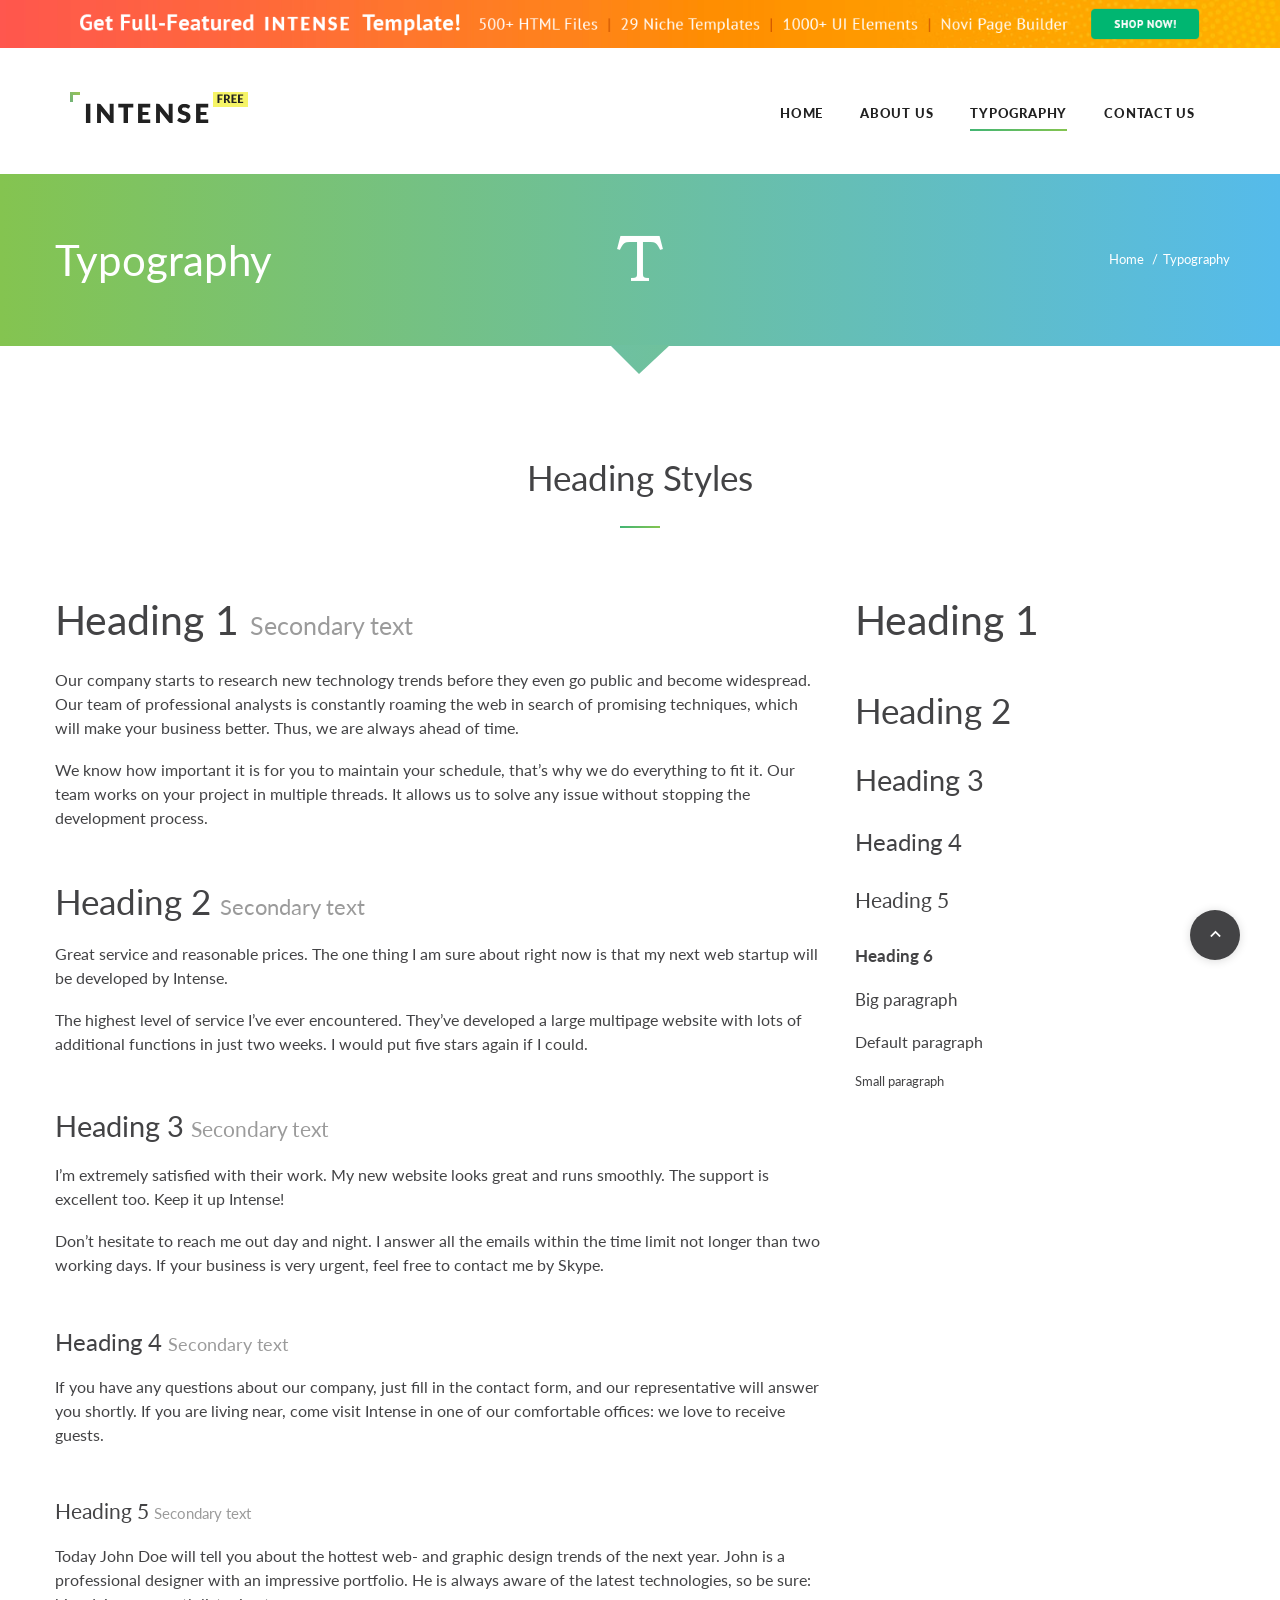
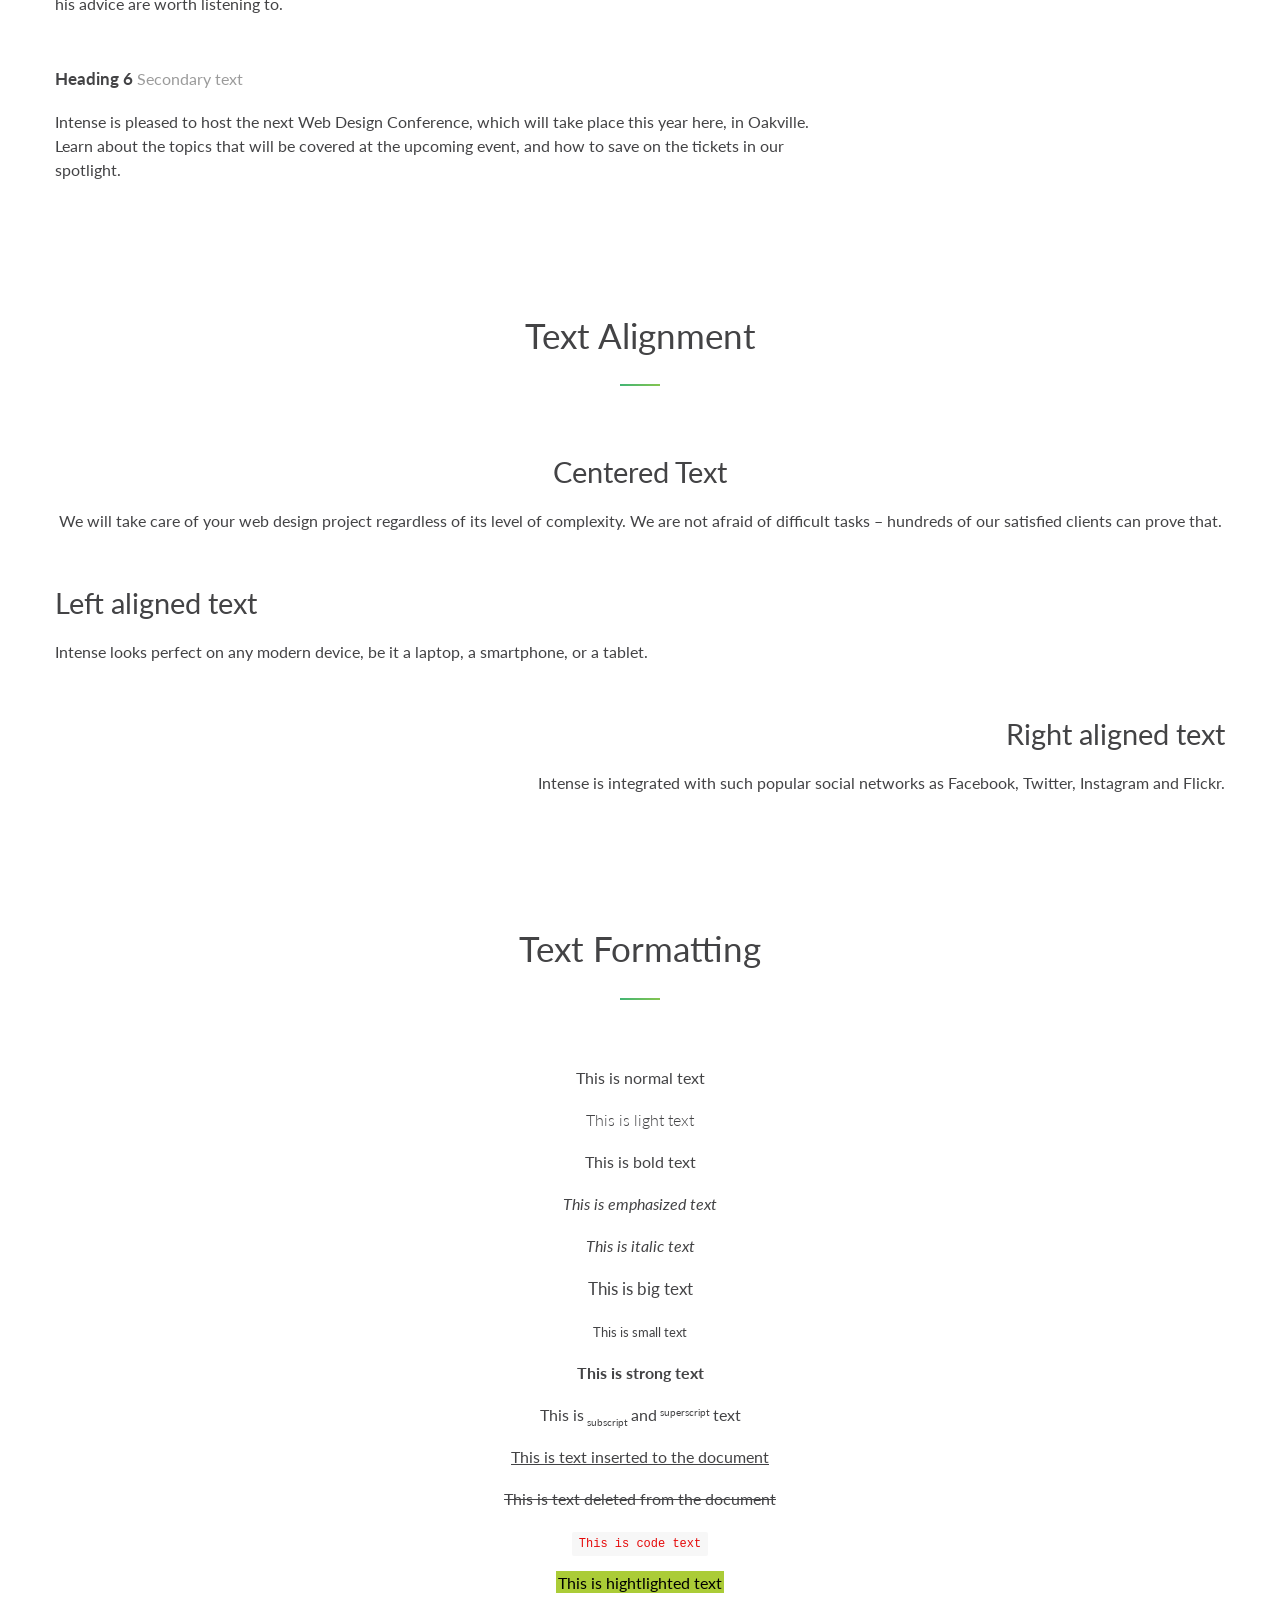
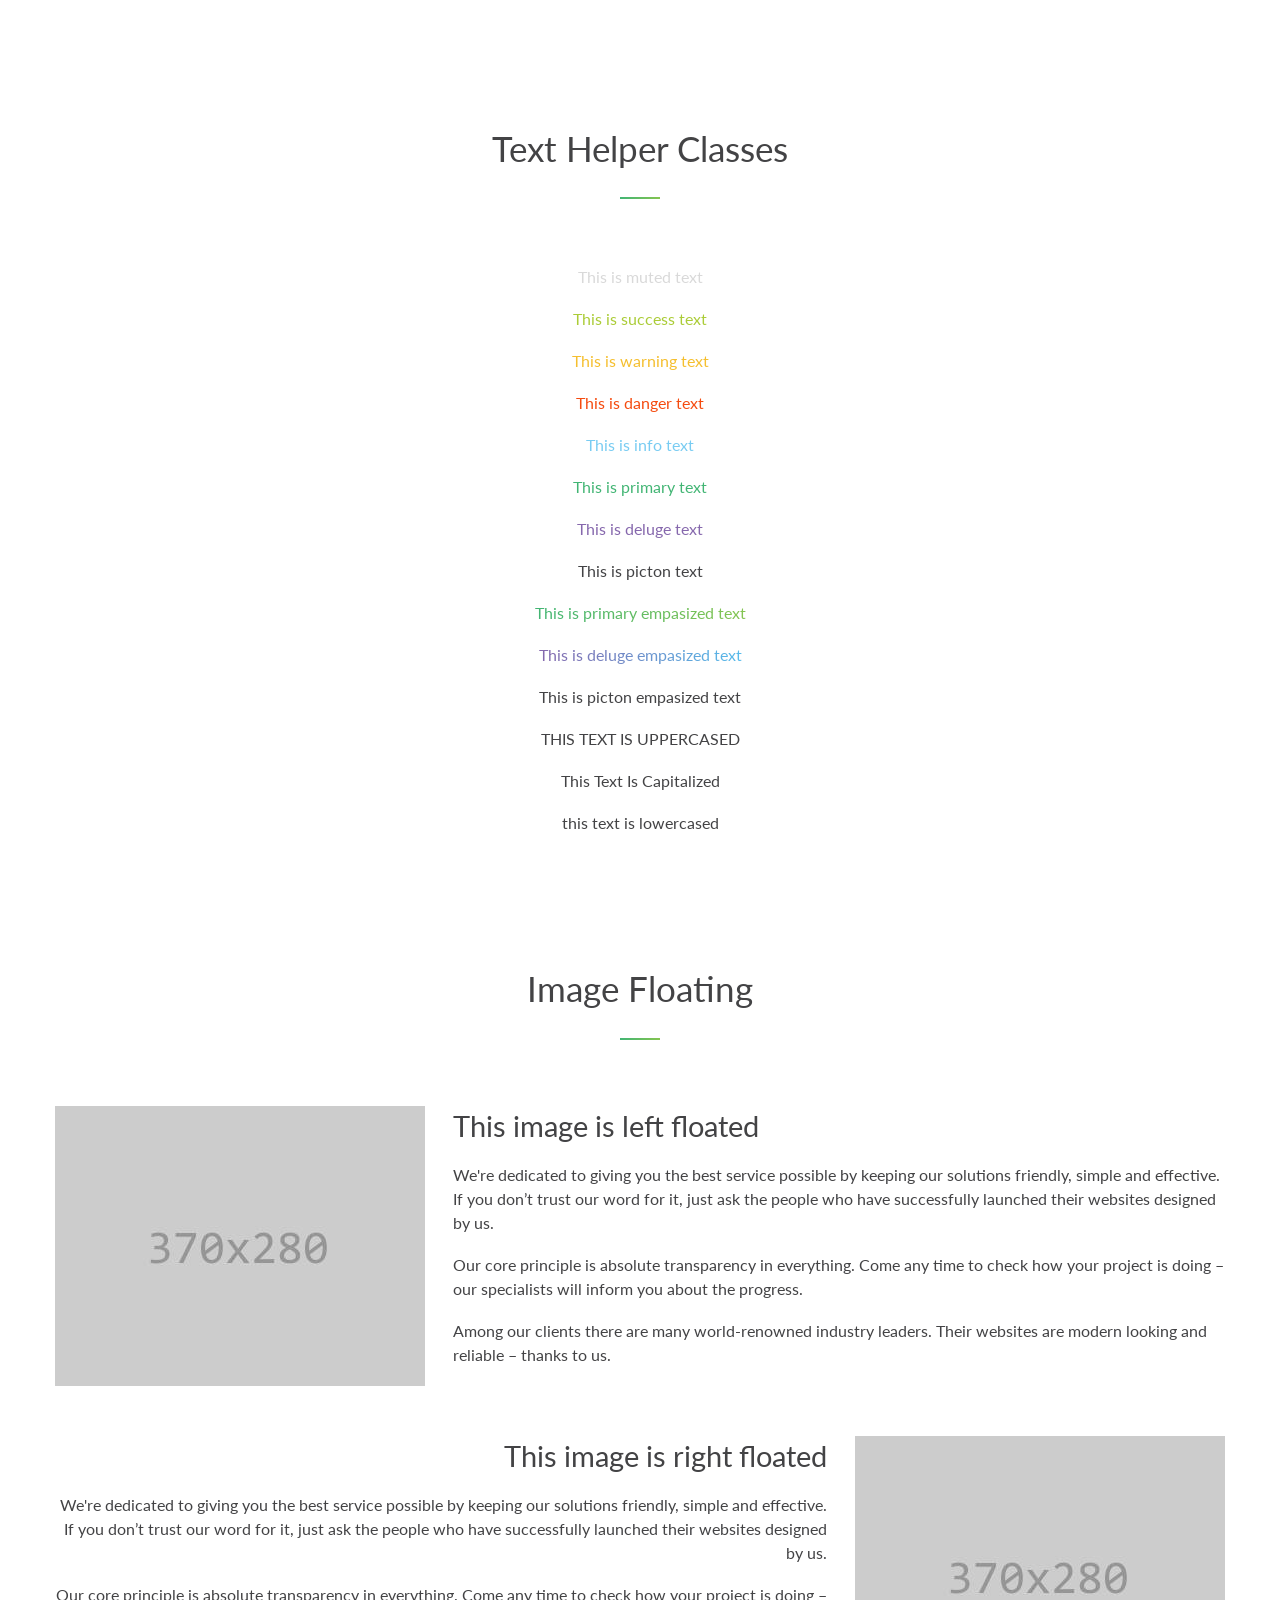
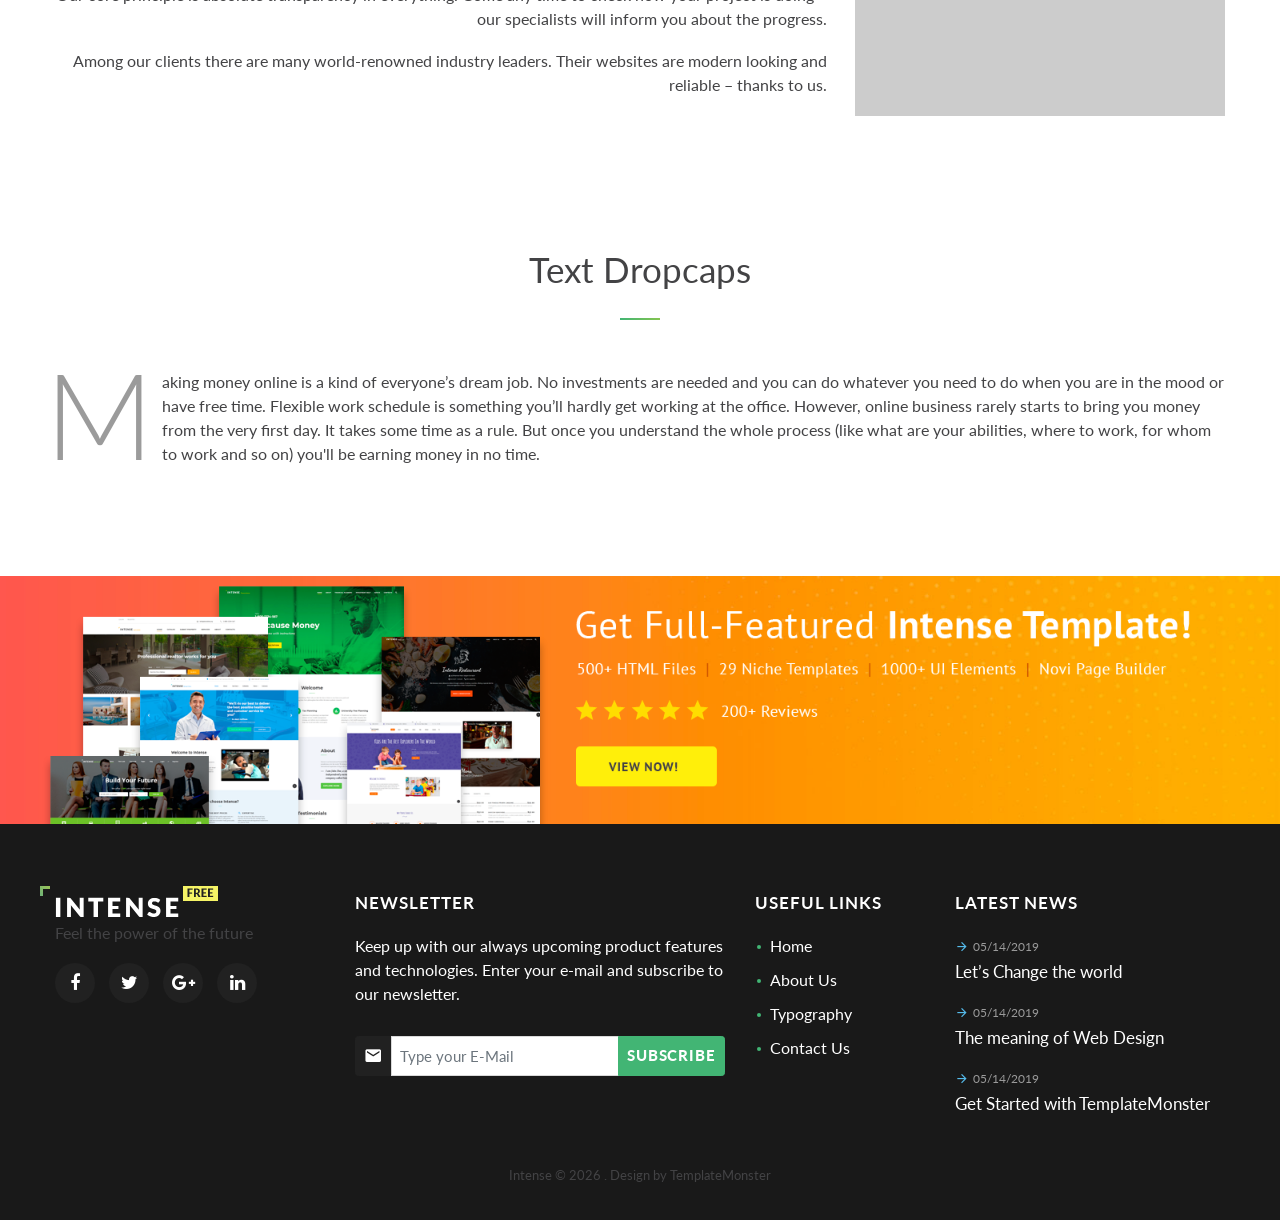
<file: typography.html>
<!DOCTYPE html>
<html class="wide wow-animation scrollTo" lang="en">
  <head>
    <title>Typography</title>
    <meta charset="utf-8">
    <meta name="format-detection" content="telephone=no">
    <meta name="viewport" content="width=device-width, height=device-height, initial-scale=1.0, maximum-scale=1.0, user-scalable=0">
    <meta http-equiv="X-UA-Compatible" content="IE=Edge">
    <meta name="keywords" content="intense web design multipurpose template html">
    <meta name="date" content="Dec 26">
    <link rel="icon" href="images/favicon.ico" type="image/x-icon">
    <link rel="stylesheet" href="css/style.css">
    <link rel="stylesheet" type="text/css" href="//fonts.googleapis.com/css?family=Montserrat:400,700%7CLato:300,300italic,400,700,900%7CPT+Sans:400,700%7CYesteryear">
    <style>
      .ie-panel{display: none;background: #212121;padding: 10px 0;box-shadow: 3px 3px 5px 0 rgba(0,0,0,.3);clear: both;text-align:center;position: relative;z-index: 1;} html.ie-10 .ie-panel, html.lt-ie-10 .ie-panel {display: block;}
      body{display: none;}
      
    </style>
  </head>
  <body>
    <div class="page-loader page-loader-variant-1">
      <div><img class='img-fluid' style='margin-top: -20px;margin-left: -18px;' width='330' height='67' src='images/intense/logo-big.png' alt=''/>
        <div class="offset-top-41 text-center">
          <div class="spinner"></div>
        </div>
      </div>
    </div>
    <div class="ie-panel"><a href="http://windows.microsoft.com/en-US/internet-explorer/"><img src="images/ie8-panel/warning_bar_0000_us.jpg" height="42" width="820" alt="You are using an outdated browser. For a faster, safer browsing experience, upgrade for free today."></a></div>
    <div class="page text-center"><a class="section section-banner d-none d-xl-block" href="https://www.templatemonster.com/intense-multipurpose-html-template.html" style="background-image: url(images/banner/banner-bg-04-1920x60.jpg); background-image: -webkit-image-set( url(images/banner/banner-bg-04-1920x60.jpg) 1x, url(images/banner/banner-bg-04-3840x120.jpg) 2x )"><img src="images/banner/banner-fg-04-1600x60.png" srcset="images/banner/banner-fg-04-1600x60.png 1x, images/banner/banner-fg-04-3200x120.png 2x" alt="" width="1600" height="310"></a>
      <header class="page-head">
        <!--RD Navbar-->
        <div class="rd-navbar-wrap">
          <nav class="rd-navbar rd-navbar-default rd-navbar-light" data-md-layout="rd-navbar-fixed" data-md-device-layout="rd-navbar-fixed" data-lg-layout="rd-navbar-static" data-lg-device-layout="rd-navbar-static" data-lg-auto-height="true" data-lg-stick-up="true">
            <div class="rd-navbar-inner">
              <!--RD Navbar Panel-->
              <div class="rd-navbar-panel">
                <!--RD Navbar Toggle-->
                <button class="rd-navbar-toggle" data-rd-navbar-toggle=".rd-navbar, .rd-navbar-nav-wrap"><span></span></button>
                <!--Navbar Brand-->
                <div class="rd-navbar-brand"><a href="index.html"><img style='margin-top: -5px;margin-left: -15px;' width='178' height='31' src='images/intense/logo-dark.png' alt=''/></a></div>
              </div>
              <div class="rd-navbar-menu-wrap">
                <div class="rd-navbar-nav-wrap">
                  <div class="rd-navbar-mobile-scroll">
                    <!--Navbar Brand Mobile-->
                    <div class="rd-navbar-mobile-brand"><a href="index.html"><img style='margin-top: -5px;margin-left: -15px;' width='178' height='31' src='images/intense/logo-dark.png' alt=''/></a></div>
                    <!--RD Navbar Nav-->
                    <ul class="rd-navbar-nav">
                      <li><a href="index.html"><span>Home</span></a></li>
                      <li><a href="about-us.html"><span>About Us</span></a></li>
                      <li class="active"><a href="typography.html"><span>Typography</span></a></li>
                      <li><a href="contact-us.html"><span>Contact Us</span></a></li>
                    </ul>
                  </div>
                </div>
              </div>
            </div>
          </nav>
        </div>
      </header>
      <!-- Classic Breadcrumbs-->
      <section class="section novi-background breadcrumb-classic">
        <div class="container section-34 section-sm-50">
          <div class="row align-items-xl-center">
            <div class="col-xl-5 d-none d-xl-block text-xl-left">
              <h2><span class="big">Typography</span></h2>
            </div>
            <div class="col-xl-2 d-none d-md-block"><span class="icon icon-white icon-lg mdi mdi-format-text"></span></div>
            <div class="offset-top-0 offset-md-top-10 col-xl-5 offset-xl-top-0 small text-xl-right">
              <ul class="list-inline list-inline-dashed p">
                <li class="list-inline-item"><a href="index.html">Home</a></li>
                <li class="list-inline-item">Typography
                </li>
              </ul>
            </div>
          </div>
        </div>
        <svg class="svg-triangle-bottom" xmlns="http://www.w3.org/2000/svg" version="1.1">
          <defs>
            <lineargradient id="grad1" x1="0%" y1="0%" x2="100%" y2="0%">
              <stop offset="0%" style="stop-color:rgb(110,192,161);stop-opacity:1"></stop>
              <stop offset="100%" style="stop-color:rgb(111,193,156);stop-opacity:1"></stop>
            </lineargradient>
          </defs>
          <polyline points="0,0 60,0 29,29" fill="url(#grad1)"></polyline>
        </svg>
      </section>
      <!--Heading Style-->
      <section class="section novi-background section-66 section-md-top-110">
        <div class="container">
          <h2>Heading Styles</h2>
          <hr class="divider divider-md bg-mantis">
          <div class="row text-left offset-top-66">
            <div class="col-lg-8">
              <div>
                <h1>Heading 1 <small class="d-block d-sm-inline text-dark">Secondary text</small></h1>
                <p>Our company starts to research new technology trends before they even go public and become widespread. Our team of professional analysts is constantly roaming the web in search of promising techniques, which will make your business better. Thus, we are always ahead of time.</p>
                <p>We know how important it is for you to maintain your schedule, that’s why we do everything to fit it. Our team works on your project in multiple threads. It allows us to solve any issue without stopping the development process.</p>
              </div>
              <div class="offset-top-50">
                <h2>Heading 2 <small class="d-block d-sm-inline text-dark">Secondary text</small></h2>
                <p>Great service and reasonable prices. The one thing I am sure about right now is that my next web startup will be developed by Intense.</p>
                <p>The highest level of service I’ve ever encountered. They’ve developed a large multipage website with lots of additional functions in just two weeks. I would put five stars again if I could.</p>
              </div>
              <div class="offset-top-50">
                <h3>Heading 3 <small class="d-block d-sm-inline text-dark">Secondary text</small></h3>
                <p>I’m extremely satisfied with their work. My new website looks great and runs smoothly. The support is excellent too. Keep it up Intense!</p>
                <p>Don’t hesitate to reach me out day and night. I answer all the emails within the time limit not longer than two working days. If your business is very urgent, feel free to contact me by Skype.</p>
              </div>
              <div class="offset-top-50">
                <h4>Heading 4 <small class="d-block d-sm-inline text-dark">Secondary text</small></h4>
                <p>If you have any questions about our company, just fill in the contact form, and our representative will answer you shortly. If you are living near, come visit Intense in one of our comfortable offices: we love to receive guests.</p>
              </div>
              <div class="offset-top-50">
                <h5>Heading 5 <small class="d-block d-sm-inline text-dark">Secondary text</small></h5>
                <p>Today John Doe will tell you about the hottest web- and graphic design trends of the next year. John is a professional designer with an impressive portfolio. He is always aware of the latest technologies, so be sure: his advice are worth listening to.</p>
              </div>
              <div class="offset-top-50">
                <h6>Heading 6 <small class="d-block d-sm-inline text-dark">Secondary text</small></h6>
                <p>Intense is pleased to host the next Web Design Conference, which will take place this year here, in Oakville. Learn about the topics that will be covered at the upcoming event, and how to save on the tickets in our spotlight.</p>
              </div>
            </div>
            <div class="col-lg-4 offset-top-50 offset-lg-top-0">
              <h1>Heading 1</h1>
              <h2>Heading 2</h2>
              <h3>Heading 3</h3>
              <h4>Heading 4</h4>
              <h5>Heading 5</h5>
              <h6>Heading 6</h6>
              <p class="big">Big paragraph</p>
              <p>Default paragraph</p>
              <p class="small">Small paragraph</p>
            </div>
          </div>
        </div>
      </section>
      <!--Text Alignment-->
      <section class="section novi-background section-66">
        <div class="container">
          <h2>Text Alignment</h2>
          <hr class="divider divider-md bg-mantis">
          <h3 class="text-center offset-md-top-66">Centered Text</h3>
          <p class="text-center">We will take care of your web design project regardless of its level of complexity. We are not afraid of difficult tasks – hundreds of our satisfied clients can prove that.</p>
          <h3 class="offset-top-50 text-left">Left aligned text</h3>
          <p class="text-left">Intense looks perfect on any modern device, be it a laptop, a smartphone, or a tablet.</p>
          <h3 class="offset-top-50 text-right">Right aligned text</h3>
          <p class="text-right">Intense is integrated with such popular social networks as Facebook, Twitter, Instagram and Flickr.</p>
        </div>
      </section>
      <!--Text Formatting-->
      <section class="section novi-background section-66">
        <div class="container">
          <h2>Text Formatting</h2>
          <hr class="divider divider-md bg-mantis">
          <p class="offset-top-66">This is normal text</p>
          <p class="text-light">This is light text</p>
          <p class="txt-bold">This is bold text</p>
          <p><em>This is emphasized text</em></p>
          <p class="font-italic">This is italic text</p>
          <p class="big">This is big text</p>
          <p><small>This is small text</small></p>
          <p><strong>This is strong text</strong></p>
          <p>This is<sub> subscript </sub>and<sup> superscript </sup> text</p>
          <p><ins>This is text inserted to the document</ins></p>
          <p>
            <del>This is text deleted from the document</del>
          </p>
          <p><code>This is code text</code></p>
          <p>
            <mark>This is hightlighted text</mark>
          </p>
        </div>
      </section>
      <!--Text Helper Classes-->
      <section class="section novi-background section-66">
        <div class="container">
          <h2>Text Helper Classes</h2>
          <hr class="divider divider-md bg-mantis">
          <p class="text-muted offset-top-66">This is muted text</p>
          <p class="text-success">This is success text</p>
          <p class="text-warning">This is warning text</p>
          <p class="text-danger">This is danger text</p>
          <p class="text-info">This is info text</p>
          <p class="text-primary">This is primary text</p>
          <p class="text-deluge">This is deluge text</p>
          <p class="text-picton">This is picton text</p>
          <p><span class="text-mantis">This is primary empasized text</span></p>
          <p><span class="text-blue-gray">This is deluge empasized text</span></p>
          <p><span class="text-malibu-2">This is picton empasized text</span></p>
          <p class="text-uppercase">This text is uppercased</p>
          <p class="text-capitalize">This text is capitalized</p>
          <p class="text-lowercase">This text is lowercased</p>
        </div>
      </section>
      <!--Image Floating-->
      <section class="section novi-background section-66">
        <div class="container">
          <h2>Image Floating</h2>
          <hr class="divider divider-md bg-mantis">
          <div class="row offset-top-66">
            <div class="col-12 text-left"><img class="img-fluid pull-md-left" src="images/portfolio/portfolio-16-370x280.jpg" alt="">
              <h3 class="offset-top-34 offset-md-top-0">This image is left floated</h3>
              <p>We're dedicated to giving you the best service possible by keeping our solutions friendly, simple and effective. If you don’t trust our word for it, just ask the people who have successfully launched their websites designed by us.</p>
              <p>Our core principle is absolute transparency in everything. Come any time to check how your project is doing – our specialists will inform you about the progress.</p>
              <p>Among our clients there are many world-renowned industry leaders. Their websites are modern looking and reliable – thanks to us.</p>
            </div>
          </div>
          <div class="row offset-top-50">
            <div class="col-12 text-left text-sm-right"><img class="d-inline-block img-fluid pull-md-right" src="images/portfolio/portfolio-15-370x280.jpg" alt="">
              <h3 class="offset-top-34 offset-md-top-0">This image is right floated</h3>
              <p>We're dedicated to giving you the best service possible by keeping our solutions friendly, simple and effective. If you don’t trust our word for it, just ask the people who have successfully launched their websites designed by us.</p>
              <p>Our core principle is absolute transparency in everything. Come any time to check how your project is doing – our specialists will inform you about the progress.</p>
              <p>Among our clients there are many world-renowned industry leaders. Their websites are modern looking and reliable – thanks to us.</p>
            </div>
          </div>
        </div>
      </section>
      <!--Text Dropcaps-->
      <section class="section novi-background section-66 section-md-bottom-110">
        <div class="container">
          <h2>Text Dropcaps</h2>
          <hr class="divider divider-md bg-mantis">
          <p class="offset-top-50 dropcap dropcap-dark text-left">
            Making money online is a kind of everyone’s dream job. No investments are needed and you can do whatever you need to do when you are in the mood or have free time. Flexible work schedule is something you’ll hardly get working at the office. However, online business rarely starts to bring you money from the very first day. It takes some time as a rule. But once you understand the whole process (like what are your abilities, where to work, for whom to work and so on) you'll be earning money in no time.
            
          </p>
        </div>
      </section><a class="section section-banner" href="https://www.templatemonster.com/intense-multipurpose-html-template.html" style="background-image: url(images/banner/banner-bg-03-1920x310.jpg); background-image: -webkit-image-set( url(images/banner/banner-bg-03-1920x310.jpg) 1x, url(images/banner/banner-bg-03-3840x620.jpg) 2x )"><img src="images/banner/banner-fg-03-1600x310.png" srcset="images/banner/banner-fg-03-1600x310.png 1x, images/banner/banner-fg-03-3200x620.png 2x" alt="" width="1600" height="310"></a>
      <!-- Default footer-->
      <footer class="section novi-background section-relative section-top-66 section-bottom-34 page-footer bg-black context-dark">
        <div class="container">
          <div class="row justify-content-sm-center text-xl-left grid-group-md">
            <div class="col-sm-12 col-xl-3">
              <!-- Footer brand-->
              <div class="footer-brand"><a href="index.html"><img style='margin-top: -5px;margin-left: -15px;' width='178' height='31' src='images/intense/logo-light.png' alt=''/></a></div>
              <p class="text-darker offset-top-4">Feel the power of the future</p>
                    <ul class="list-inline">
                      <li class="list-inline-item"><a class="icon novi-icon fa fa-facebook icon-xxs icon-circle icon-darkest-filled" href="#"></a></li>
                      <li class="list-inline-item"><a class="icon novi-icon fa fa-twitter icon-xxs icon-circle icon-darkest-filled" href="#"></a></li>
                      <li class="list-inline-item"><a class="icon novi-icon fa fa-google-plus icon-xxs icon-circle icon-darkest-filled" href="#"></a></li>
                      <li class="list-inline-item"><a class="icon novi-icon fa fa-linkedin icon-xxs icon-circle icon-darkest-filled" href="#"></a></li>
                    </ul>
            </div>
            <div class="col-sm-12 col-md-8 col-lg-5 col-xl-4 text-lg-left">
              <h6 class="text-uppercase text-spacing-60">Newsletter</h6>
              <p>Keep up with our always upcoming  product features  and technologies. Enter your e-mail and subscribe to  our newsletter.</p>
              <div class="offset-top-30">
                      <form class="rd-mailform" data-form-output="form-subscribe-footer" data-form-type="subscribe" method="post" action="bat/rd-mailform.php">
                        <div class="form-group">
                          <div class="input-group input-group-sm"><span class="input-group-prepend"><span class="input-group-text input-group-icon"><span class="novi-icon mdi mdi-email"></span></span></span>
                            <input class="form-control" placeholder="Type your E-Mail" type="email" name="email" data-constraints="@Required @Email"><span class="input-group-append">
                              <button class="btn btn-sm btn-primary" type="submit">Subscribe</button></span>
                          </div>
                        </div>
                        <div class="form-output" id="form-subscribe-footer"></div>
                      </form>
              </div>
            </div>
            <div class="col-sm-5 col-lg-3 col-xl-2 text-sm-left">
              <h6 class="text-uppercase text-spacing-60">Useful Links</h6>
              <div class="d-block">
                <div class="d-inline-block">
                  <ul class="list list-marked">
                    <li><a href="index.html">Home</a></li>
                    <li><a href="about-us.html">About Us</a></li>
                    <li><a href="typography.html">Typography</a></li>
                    <li><a href="contact-us.html">Contact Us</a></li>
                  </ul>
                </div>
              </div>
            </div>
            <div class="col-sm-7 text-sm-left col-lg-4 col-xl-3">
              <h6 class="text-uppercase text-spacing-60">Latest news</h6>
                    <!--Post Widget-->
                    <article class="post widget-post text-left text-picton-blue"><a class="d-block" href="#">
                        <div class="unit flex-row unit-spacing-xs align-items-center">
                          <div class="unit-body">
                            <div class="post-meta"><span class="novi-icon icon-xxs mdi mdi-arrow-right"></span>
                              <time class="text-dark" datetime="2019-01-01">05/14/2019</time>
                            </div>
                            <div class="post-title">
                              <h6 class="text-regular">Let’s Change the world</h6>
                            </div>
                          </div>
                        </div></a></article>
                    <!--Post Widget-->
                    <article class="post widget-post text-left text-picton-blue"><a class="d-block" href="#">
                        <div class="unit flex-row unit-spacing-xs align-items-center">
                          <div class="unit-body">
                            <div class="post-meta"><span class="novi-icon icon-xxs mdi mdi-arrow-right"></span>
                              <time class="text-dark" datetime="2019-01-01">05/14/2019</time>
                            </div>
                            <div class="post-title">
                              <h6 class="text-regular">The meaning of Web Design</h6>
                            </div>
                          </div>
                        </div></a></article>
                    <!--Post Widget-->
                    <article class="post widget-post text-left text-picton-blue"><a class="d-block" href="#">
                        <div class="unit flex-row unit-spacing-xs align-items-center">
                          <div class="unit-body">
                            <div class="post-meta"><span class="novi-icon icon-xxs mdi mdi-arrow-right"></span>
                              <time class="text-dark" datetime="2019-01-01">05/14/2019</time>
                            </div>
                            <div class="post-title">
                              <h6 class="text-regular">Get Started with TemplateMonster</h6>
                            </div>
                          </div>
                        </div></a></article>
            </div>
          </div>
        </div>
        <div class="container offset-top-50">
          <p class="small text-darker">Intense &copy; <span class="copyright-year"></span>
            . Design&nbsp;by&nbsp;<a href="https://www.templatemonster.com">TemplateMonster</a>
          </p>
        </div>
      </footer>
    </div>
    <!-- Global RD Mailform Output-->
    <div class="snackbars" id="form-output-global"></div>
    <script src="js/core.min.js"></script>
    <script src="js/script.js"></script>
  </body>
</html>
</file>
